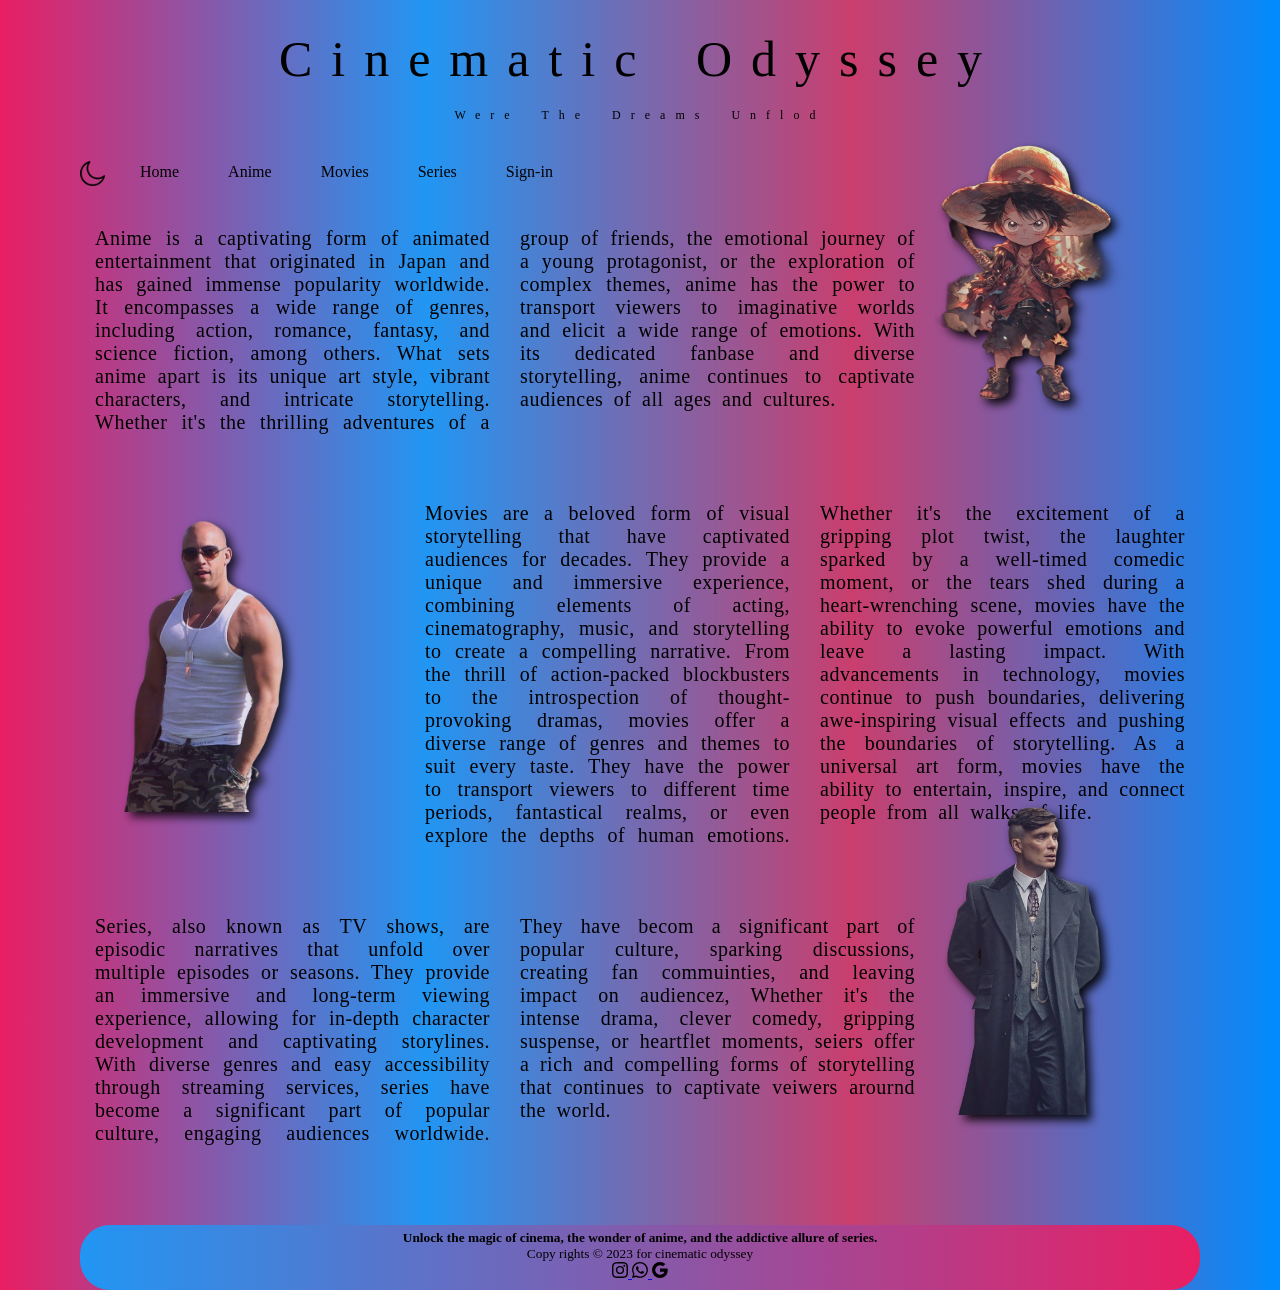
<file: index.html>
<!DOCTYPE html>
<html lang="en">
<head>
    <meta charset="UTF-8">
    <meta http-equiv="X-UA-Compatible" content="IE=edge">
    <meta name="viewport" content="width=device-width, initial-scale=1.0">
    <meta name="Keywords" content="Anime,movies,films, series,hero">
    <link rel="stylesheet" href="style.css" />
    <link rel="website icon" href="icon/icon.jpg" />
    <title>cinematic odyssey </title>
    <header class="forhead">
        cinematic odyssey 
        <small class="textunderhead">
            Were the dreams Unflod
        </small>
    </header>
    <nav>
        <ul>
            <img src="icon/moon.png" onclick="Theme()" id="icon">
            <li><a href="index.html">Home</a></li>
            <li><a href="anime.html">Anime</a></li>
            <li><a href="movies.html">Movies</a></li>
            <li><a href="seires.html">Series</a></li>
            <li><a href="sign-in.html">Sign-in</a></li>
        </ul>
    </nav>
</head>
<body>
    <div id="header-placeholder"></div>
    <div class="grid-container">
        <div class="box1">
            Anime is a captivating form of animated entertainment that originated in Japan and has gained immense
            popularity worldwide. It encompasses a wide range of genres, including action, romance, fantasy,
            and science fiction, among others. What sets anime apart is its unique art style, vibrant characters,
            and intricate storytelling. Whether it's the thrilling adventures of a group of friends, the emotional
            journey of a young protagonist, or the exploration of complex themes, anime has the power to transport
            viewers to imaginative worlds and elicit a wide range of emotions. With its dedicated fanbase and
            diverse storytelling, anime continues to captivate audiences of all ages and cultures.
        </div>
        <div class="box2">
            <a href="https://www.animesilver.net/" target="_blank" rel="noopener noreferrer"><img src="img/lofi4.png" class="sideimg-right" alt="gojo satoro" /></a>
        </div>
    </div>
    <div class="grid-container2">
        <div class="box1">
            Movies are a beloved form of visual storytelling that have captivated audiences for decades.
            They provide a unique and immersive experience, combining elements of acting, cinematography, music,
            and storytelling to create a compelling narrative. From the thrill of action-packed blockbusters to
            the introspection of thought-provoking dramas, movies offer a diverse range of genres and themes to
            suit every taste. They have the power to transport viewers to different time periods, fantastical
            realms, or even explore the depths of human emotions. Whether it's the excitement of a gripping plot
            twist, the laughter sparked by a well-timed comedic moment, or the tears shed during a heart-wrenching
            scene, movies have the ability to evoke powerful emotions and leave a lasting impact. With advancements
            in technology, movies continue to push boundaries, delivering awe-inspiring visual effects and pushing
            the boundaries of storytelling. As a universal art form, movies have the ability to entertain, inspire,
            and connect people from all walks of life.
        </div>
        <div class="box2">
            <a href="https://www.netflix.com/ye/" target="_blank" rel="noopener noreferrer"><img src="img/ven.png" class="sideimg-left" alt="ven desel" /></a>
        </div>
    </div>
    <div class="grid-container3">
        <div class="box1">
            Series, also known as TV shows, are episodic narratives that unfold over multiple episodes or seasons.
            They provide an immersive and long-term viewing experience, allowing for in-depth character development
            and captivating storylines. With diverse genres and easy accessibility through streaming services,
            series have become a significant part of popular culture, engaging audiences worldwide. They have becom
            a significant part of popular culture, sparking discussions, creating fan commuinties, and leaving impact
            on audiencez, Whether it's the intense drama, clever comedy, gripping suspense, or heartflet moments,
            seiers offer a rich  and compelling forms of storytelling that continues to captivate veiwers arournd the world.
        </div>
        <div class="box2">
            <a href="https://shahid.mbc.net/ar" target="_blank" rel="noopener noreferrer"><img src="img/tomas.png" class="sideimg-right" alt="gojo satoro" /></a>
        </div>
    </div>
    <footer>
        <small>
            <b>
                Unlock the magic of cinema, the wonder of anime, and the addictive allure of series.
            </b>
        </small>
        <small>
            Copy rights &copy; 2023 for cinematic odyssey<br>
        </small>
            <a href="https://instagram.com/mo3st__x7?igshid=OGQ5ZDc2ODk2ZA==" >
                <svg xmlns="http://www.w3.org/2000/svg" width="16" height="16" fill="currentColor" class="bi bi-instagram" viewBox="0 0 16 16">
                    <path d="M8 0C5.829 0 5.556.01 4.703.048 3.85.088 3.269.222 2.76.42a3.917 3.917 0 0 0-1.417.923A3.927 3.927 0 0 0 .42 2.76C.222 3.268.087 3.85.048 4.7.01 5.555 0 5.827 0 8.001c0 2.172.01 2.444.048 3.297.04.852.174 1.433.372 1.942.205.526.478.972.923 1.417.444.445.89.719 1.416.923.51.198 1.09.333 1.942.372C5.555 15.99 5.827 16 8 16s2.444-.01 3.298-.048c.851-.04 1.434-.174 1.943-.372a3.916 3.916 0 0 0 1.416-.923c.445-.445.718-.891.923-1.417.197-.509.332-1.09.372-1.942C15.99 10.445 16 10.173 16 8s-.01-2.445-.048-3.299c-.04-.851-.175-1.433-.372-1.941a3.926 3.926 0 0 0-.923-1.417A3.911 3.911 0 0 0 13.24.42c-.51-.198-1.092-.333-1.943-.372C10.443.01 10.172 0 7.998 0h.003zm-.717 1.442h.718c2.136 0 2.389.007 3.232.046.78.035 1.204.166 1.486.275.373.145.64.319.92.599.28.28.453.546.598.92.11.281.24.705.275 1.485.039.843.047 1.096.047 3.231s-.008 2.389-.047 3.232c-.035.78-.166 1.203-.275 1.485a2.47 2.47 0 0 1-.599.919c-.28.28-.546.453-.92.598-.28.11-.704.24-1.485.276-.843.038-1.096.047-3.232.047s-2.39-.009-3.233-.047c-.78-.036-1.203-.166-1.485-.276a2.478 2.478 0 0 1-.92-.598 2.48 2.48 0 0 1-.6-.92c-.109-.281-.24-.705-.275-1.485-.038-.843-.046-1.096-.046-3.233 0-2.136.008-2.388.046-3.231.036-.78.166-1.204.276-1.486.145-.373.319-.64.599-.92.28-.28.546-.453.92-.598.282-.11.705-.24 1.485-.276.738-.034 1.024-.044 2.515-.045v.002zm4.988 1.328a.96.96 0 1 0 0 1.92.96.96 0 0 0 0-1.92zm-4.27 1.122a4.109 4.109 0 1 0 0 8.217 4.109 4.109 0 0 0 0-8.217zm0 1.441a2.667 2.667 0 1 1 0 5.334 2.667 2.667 0 0 1 0-5.334"/>
                </svg>
            </a>
            <a href="https://wa.me/qr/EU6WFRZOKTH7B1" >
                <svg xmlns="http://www.w3.org/2000/svg" width="16" height="16" fill="currentColor" class="bi bi-whatsapp" viewBox="0 0 16 16">
                    <path d="M13.601 2.326A7.854 7.854 0 0 0 7.994 0C3.627 0 .068 3.558.064 7.926c0 1.399.366 2.76 1.057 3.965L0 16l4.204-1.102a7.933 7.933 0 0 0 3.79.965h.004c4.368 0 7.926-3.558 7.93-7.93A7.898 7.898 0 0 0 13.6 2.326zM7.994 14.521a6.573 6.573 0 0 1-3.356-.92l-.24-.144-2.494.654.666-2.433-.156-.251a6.56 6.56 0 0 1-1.007-3.505c0-3.626 2.957-6.584 6.591-6.584a6.56 6.56 0 0 1 4.66 1.931 6.557 6.557 0 0 1 1.928 4.66c-.004 3.639-2.961 6.592-6.592 6.592zm3.615-4.934c-.197-.099-1.17-.578-1.353-.646-.182-.065-.315-.099-.445.099-.133.197-.513.646-.627.775-.114.133-.232.148-.43.05-.197-.1-.836-.308-1.592-.985-.59-.525-.985-1.175-1.103-1.372-.114-.198-.011-.304.088-.403.087-.088.197-.232.296-.346.1-.114.133-.198.198-.33.065-.134.034-.248-.015-.347-.05-.099-.445-1.076-.612-1.47-.16-.389-.323-.335-.445-.34-.114-.007-.247-.007-.38-.007a.729.729 0 0 0-.529.247c-.182.198-.691.677-.691 1.654 0 .977.71 1.916.81 2.049.098.133 1.394 2.132 3.383 2.992.47.205.84.326 1.129.418.475.152.904.129 1.246.08.38-.058 1.171-.48 1.338-.943.164-.464.164-.86.114-.943-.049-.084-.182-.133-.38-.232z"/>
                </svg>
            </a>
            <a href="https://mostafasa7754@gmail.com/" >
                <svg xmlns="http://www.w3.org/2000/svg" width="16" height="16" fill="currentColor" class="bi bi-google" viewBox="0 0 16 16">
                    <path d="M15.545 6.558a9.42 9.42 0 0 1 .139 1.626c0 2.434-.87 4.492-2.384 5.885h.002C11.978 15.292 10.158 16 8 16A8 8 0 1 1 8 0a7.689 7.689 0 0 1 5.352 2.082l-2.284 2.284A4.347 4.347 0 0 0 8 3.166c-2.087 0-3.86 1.408-4.492 3.304a4.792 4.792 0 0 0 0 3.063h.003c.635 1.893 2.405 3.301 4.492 3.301 1.078 0 2.004-.276 2.722-.764h-.003a3.702 3.702 0 0 0 1.599-2.431H8v-3.08h7.545z"/>
                </svg>
            </a>
    </footer>
    
</body>
<script src="script.js"></script>
</html>
</file>
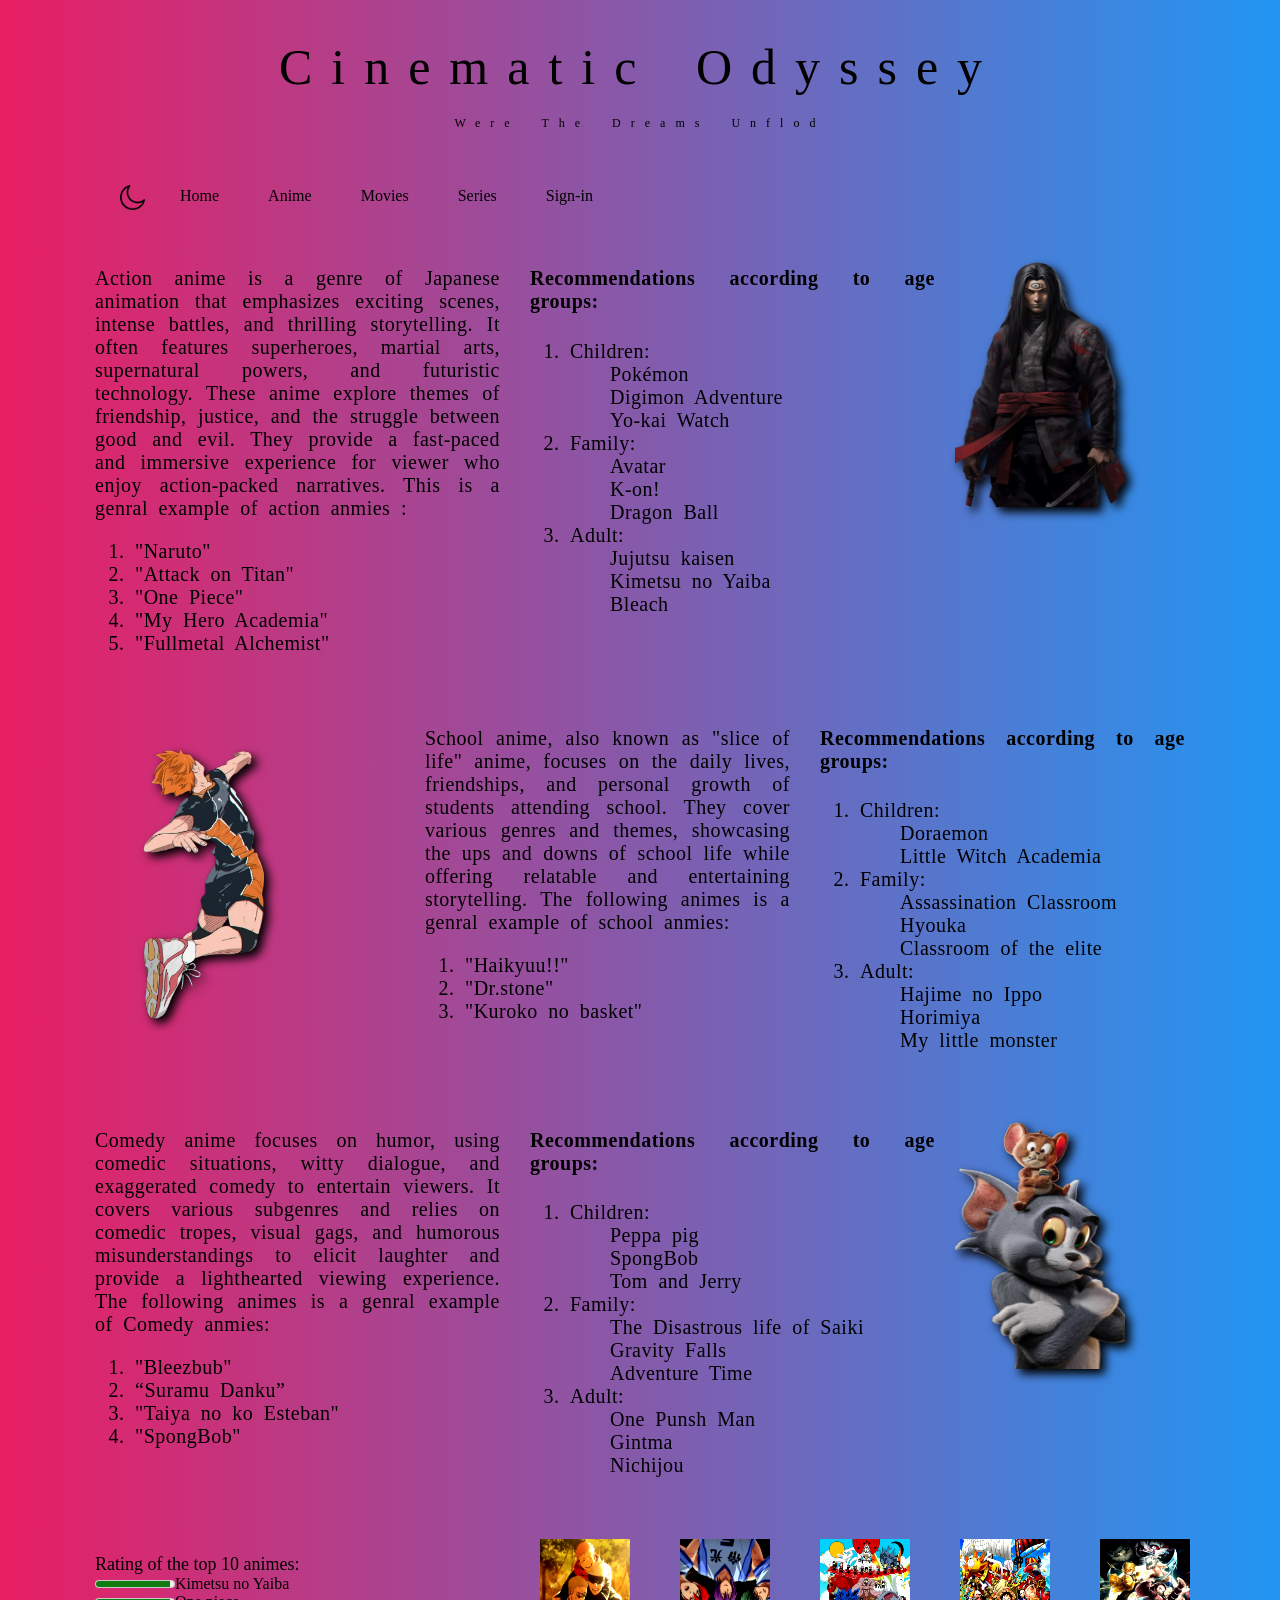
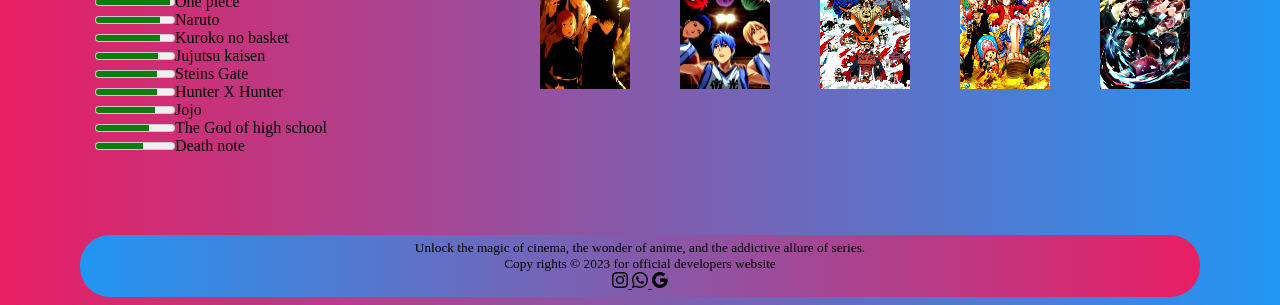
<file: anime.html>
<!DOCTYPE html>
<html lang="en">
<head>
    <meta charset="UTF-8">
    <meta http-equiv="X-UA-Compatible" content="IE=edge">
    <meta name="viewport" content="width=device-width, initial-scale=1.0">
    <meta name="Keywords" content="Anime,movies,films, series,hero">
    <link rel="stylesheet" href="styleanime.css" />
    <link rel="website icon" href="icon/icon.jpg" />
    <script src="script.js"></script>
    <title>cinematic odyssey </title>
    <header class="forhead">
        cinematic odyssey 
        <small class="textunderhead">
            Were the dreams Unflod
        </small>
    </header>
    <nav>
        <ul>
            <img src="icon/moon.png" onclick="Theme()" id="icon">
            <li><a href="index.html">Home</a></li>
            <li><a href="anime.html">Anime</a></li>
            <li><a href="movies.html">Movies</a></li>
            <li><a href="seires.html">Series</a></li>
            <li><a href="sign-in.html">Sign-in</a></li>
        </ul>
    </nav>
</head>
<body>
        <div class="grid-container">
            <div class="box1">
                Action anime is a genre of Japanese animation that emphasizes exciting scenes, intense battles, and thrilling storytelling.
                It often features superheroes, martial arts, supernatural powers, and futuristic technology. These anime explore themes of
                friendship, justice, and the struggle between good and evil. They provide a fast-paced and immersive experience for viewer
                who enjoy action-packed narratives. This is a genral example of action anmies :
                <ol>
                    <li>"Naruto"</li>
                    <li>"Attack on Titan"</li>
                    <li>"One Piece"</li>
                    <li>"My Hero Academia"</li>
                    <li>"Fullmetal Alchemist"</li>
                </ol>
                <h4>Recommendations according to age groups:</h4>
                <ol>
                    <li>Children:</li>
                    <dd>Pokémon</dd>
                    <dd>Digimon Adventure</dd>
                    <dd>Yo-kai Watch</dd>
                    <li>Family:</li>
                    <dd>Avatar</dd>
                    <dd>K-on!</dd>
                    <dd>Dragon Ball</dd>
                    <li>Adult:</li>
                    <dd>Jujutsu kaisen</dd>
                    <dd>Kimetsu no Yaiba</dd>
                    <dd>Bleach</dd>
                </ol>
            </div>
            <div class="box2">
               <img src="img/hashirama.png" class="sideimg-right" />
            </div>
        </div>
        <div class="grid-container2" >
            <div  class="box1">
                School anime, also known as "slice of life" anime, focuses on the daily lives, friendships, and personal growth of students
                attending school. They cover various genres and themes, showcasing the ups and downs of school life while offering relatable 
                and entertaining storytelling.
                The following animes is a genral example of school anmies:
                <ol>
                    <li>"Haikyuu!!"</li>
                    <li>"Dr.stone"</li>
                    <li>"Kuroko no basket"</li>
                </ol>
               <h4>Recommendations according to age groups:</h4>
                <ol>
                    <li>Children:</li>
                    <dd>Doraemon</dd>
                    <dd>Little Witch Academia</dd>
                    <dd></dd>
                    <li>Family:</li>
                    <dd>Assassination Classroom</dd>
                    <dd>Hyouka</dd>
                    <dd>Classroom of the elite</dd>
                    <li>Adult:</li>
                    <dd>Hajime no Ippo</dd>
                    <dd>Horimiya</dd>
                    <dd>My little monster</dd>
                </ol>
            </div>
            <div class="box2">
                <img src="img/henata.png" class="sideimg-left" />
            </div>           
        </div>
        <div class="grid-container3">
            <div class="box1">
                Comedy anime focuses on humor, using comedic situations, witty dialogue, and exaggerated comedy to entertain viewers.
                It covers various subgenres and relies on comedic tropes, visual gags, and humorous misunderstandings to elicit laughter
                and provide a lighthearted viewing experience. The following animes is a genral example of Comedy anmies:
               <ol>
                   <li>"Bleezbub"</li>
                   <li>“Suramu Danku”</li>
                   <li>"Taiya no ko Esteban"</li>
                   <li>"SpongBob"</li>
               </ol>
                <h4>Recommendations according to age groups:</h4>
                <ol>
                    <li>Children:</li>
                    <dd>Peppa pig</dd>
                    <dd>SpongBob</dd>
                    <dd>Tom and Jerry</dd>
                    <li>Family:</li>
                    <dd>The Disastrous life of Saiki</dd>
                    <dd>Gravity Falls</dd>
                    <dd>Adventure Time</dd>
                    <li>Adult:</li>
                    <dd>One Punsh Man</dd>
                    <dd>Gintma</dd>
                    <dd>Nichijou</dd>
                </ol>
           </div>
           <div class="box2">
            <img src="img/tom.png" class="sideimg-right" />
           </div>
        </div>
        <div class="grid-container4">
            <div class="box1"> 
                <label for="">Rating of the top 10 animes:</label>
                <meter value="95" min="0" max="100"></meter>Kimetsu no Yaiba<br>
                <meter value="95" min="0" max="100"></meter>One piece<br>
                <meter value="82" min="0" max="100"></meter>Naruto<br>
                <meter value="82" min="0" max="100"></meter>Kuroko no basket<br>
                <meter value="80" min="0" max="100"></meter>Jujutsu kaisen<br>
                <meter value="78" min="0" max="100"></meter>Steins Gate <br>
                <meter value="78" min="0" max="100"></meter>Hunter X Hunter<br>
                <meter value="75" min="0" max="100"></meter>Jojo<br>
                <meter value="68" min="0" max="100"></meter>The God of high school<br>
                <meter value="60" min="0" max="100"></meter>Death note<br>
            </div>
            <div class="box2">
                <a href="https://www.animesilver.net/" target="_blank" rel="noopener noreferrer"><img src="img/Kimetsu no Yaiba.jpg" class="sideimg-right4" /></a>
                <a href="https://jw-webmagazine.com/best-anime/" target="_blank" rel="noopener noreferrer"><img src="img/Straw hats .jpg" class="sideimg-right4" /></a>
                <a href="https://www.animesilver.net/" target="_blank" rel="noopener noreferrer"><img src="img/narutoo.jpg" class="sideimg-right4"  /></a>
                <a href="https://jw-webmagazine.com/best-anime/" target="_blank" rel="noopener noreferrer"><img src="img/kurokono basket.jpg" class="sideimg-right4"  /></a>
                <a href="https://www.animesilver.net/" target="_blank" rel="noopener noreferrer"><img src="img/jujutsu kaisen.jpg" class="sideimg-right4"  /></a>
            </div>
        </div>
     <div>
        <footer>
            <small>
                Unlock the magic of cinema, the wonder of anime, and the addictive allure of series.
            </small>
            <small>
                Copy rights &copy; 2023 for official developers website<br>
            </small>
                <a href="https://instagram.com/mo3st__x7?igshid=OGQ5ZDc2ODk2ZA==" >
                    <svg xmlns="http://www.w3.org/2000/svg" width="16" height="16" fill="currentColor" class="bi bi-instagram" viewBox="0 0 16 16">
                        <path d="M8 0C5.829 0 5.556.01 4.703.048 3.85.088 3.269.222 2.76.42a3.917 3.917 0 0 0-1.417.923A3.927 3.927 0 0 0 .42 2.76C.222 3.268.087 3.85.048 4.7.01 5.555 0 5.827 0 8.001c0 2.172.01 2.444.048 3.297.04.852.174 1.433.372 1.942.205.526.478.972.923 1.417.444.445.89.719 1.416.923.51.198 1.09.333 1.942.372C5.555 15.99 5.827 16 8 16s2.444-.01 3.298-.048c.851-.04 1.434-.174 1.943-.372a3.916 3.916 0 0 0 1.416-.923c.445-.445.718-.891.923-1.417.197-.509.332-1.09.372-1.942C15.99 10.445 16 10.173 16 8s-.01-2.445-.048-3.299c-.04-.851-.175-1.433-.372-1.941a3.926 3.926 0 0 0-.923-1.417A3.911 3.911 0 0 0 13.24.42c-.51-.198-1.092-.333-1.943-.372C10.443.01 10.172 0 7.998 0h.003zm-.717 1.442h.718c2.136 0 2.389.007 3.232.046.78.035 1.204.166 1.486.275.373.145.64.319.92.599.28.28.453.546.598.92.11.281.24.705.275 1.485.039.843.047 1.096.047 3.231s-.008 2.389-.047 3.232c-.035.78-.166 1.203-.275 1.485a2.47 2.47 0 0 1-.599.919c-.28.28-.546.453-.92.598-.28.11-.704.24-1.485.276-.843.038-1.096.047-3.232.047s-2.39-.009-3.233-.047c-.78-.036-1.203-.166-1.485-.276a2.478 2.478 0 0 1-.92-.598 2.48 2.48 0 0 1-.6-.92c-.109-.281-.24-.705-.275-1.485-.038-.843-.046-1.096-.046-3.233 0-2.136.008-2.388.046-3.231.036-.78.166-1.204.276-1.486.145-.373.319-.64.599-.92.28-.28.546-.453.92-.598.282-.11.705-.24 1.485-.276.738-.034 1.024-.044 2.515-.045v.002zm4.988 1.328a.96.96 0 1 0 0 1.92.96.96 0 0 0 0-1.92zm-4.27 1.122a4.109 4.109 0 1 0 0 8.217 4.109 4.109 0 0 0 0-8.217zm0 1.441a2.667 2.667 0 1 1 0 5.334 2.667 2.667 0 0 1 0-5.334"/>
                    </svg>
                </a>
                <a href="https://wa.me/qr/EU6WFRZOKTH7B1" >
                    <svg xmlns="http://www.w3.org/2000/svg" width="16" height="16" fill="currentColor" class="bi bi-whatsapp" viewBox="0 0 16 16">
                        <path d="M13.601 2.326A7.854 7.854 0 0 0 7.994 0C3.627 0 .068 3.558.064 7.926c0 1.399.366 2.76 1.057 3.965L0 16l4.204-1.102a7.933 7.933 0 0 0 3.79.965h.004c4.368 0 7.926-3.558 7.93-7.93A7.898 7.898 0 0 0 13.6 2.326zM7.994 14.521a6.573 6.573 0 0 1-3.356-.92l-.24-.144-2.494.654.666-2.433-.156-.251a6.56 6.56 0 0 1-1.007-3.505c0-3.626 2.957-6.584 6.591-6.584a6.56 6.56 0 0 1 4.66 1.931 6.557 6.557 0 0 1 1.928 4.66c-.004 3.639-2.961 6.592-6.592 6.592zm3.615-4.934c-.197-.099-1.17-.578-1.353-.646-.182-.065-.315-.099-.445.099-.133.197-.513.646-.627.775-.114.133-.232.148-.43.05-.197-.1-.836-.308-1.592-.985-.59-.525-.985-1.175-1.103-1.372-.114-.198-.011-.304.088-.403.087-.088.197-.232.296-.346.1-.114.133-.198.198-.33.065-.134.034-.248-.015-.347-.05-.099-.445-1.076-.612-1.47-.16-.389-.323-.335-.445-.34-.114-.007-.247-.007-.38-.007a.729.729 0 0 0-.529.247c-.182.198-.691.677-.691 1.654 0 .977.71 1.916.81 2.049.098.133 1.394 2.132 3.383 2.992.47.205.84.326 1.129.418.475.152.904.129 1.246.08.38-.058 1.171-.48 1.338-.943.164-.464.164-.86.114-.943-.049-.084-.182-.133-.38-.232z"/>
                    </svg>
                </a>
                <a href="https://mostafasa7754@gmail.com/" >
                    <svg xmlns="http://www.w3.org/2000/svg" width="16" height="16" fill="currentColor" class="bi bi-google" viewBox="0 0 16 16">
                        <path d="M15.545 6.558a9.42 9.42 0 0 1 .139 1.626c0 2.434-.87 4.492-2.384 5.885h.002C11.978 15.292 10.158 16 8 16A8 8 0 1 1 8 0a7.689 7.689 0 0 1 5.352 2.082l-2.284 2.284A4.347 4.347 0 0 0 8 3.166c-2.087 0-3.86 1.408-4.492 3.304a4.792 4.792 0 0 0 0 3.063h.003c.635 1.893 2.405 3.301 4.492 3.301 1.078 0 2.004-.276 2.722-.764h-.003a3.702 3.702 0 0 0 1.599-2.431H8v-3.08h7.545z"/>
                    </svg>
                </a>
        </footer>
    </div>
</body>
</html>
</file>
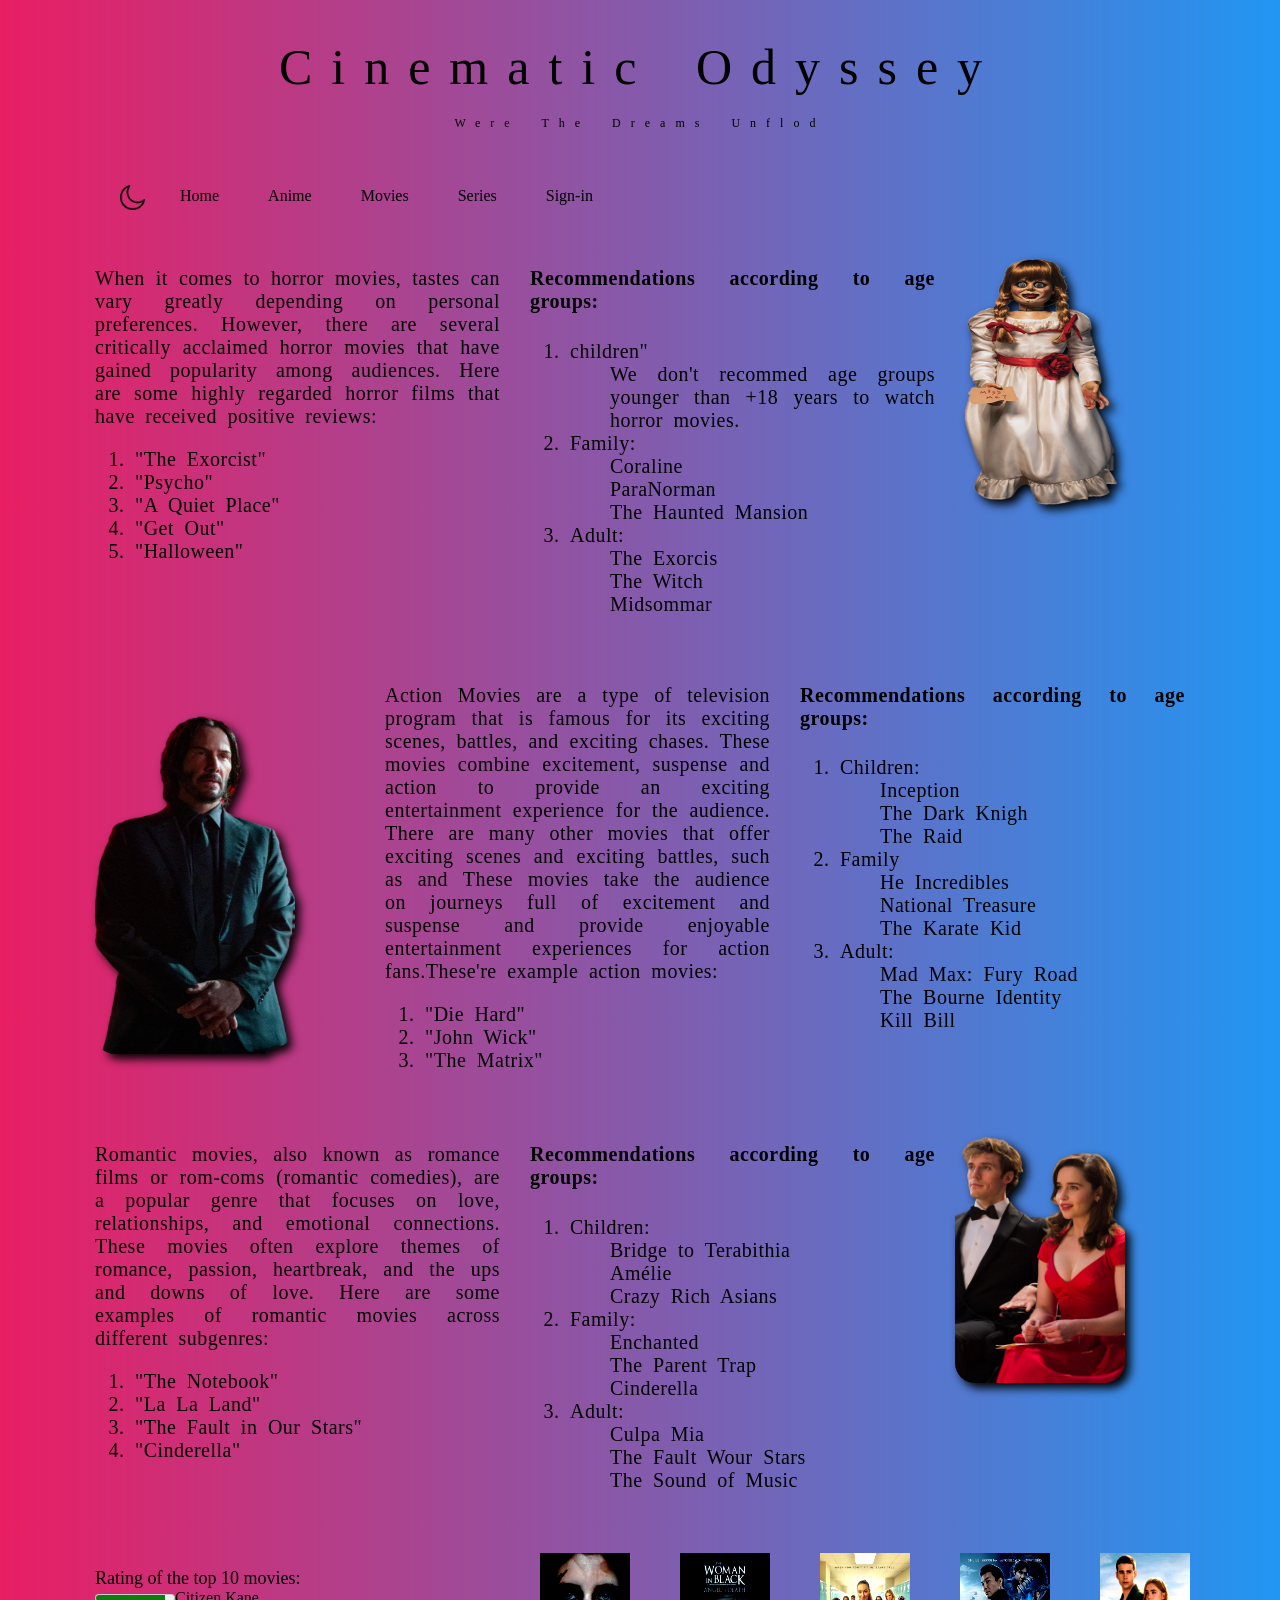
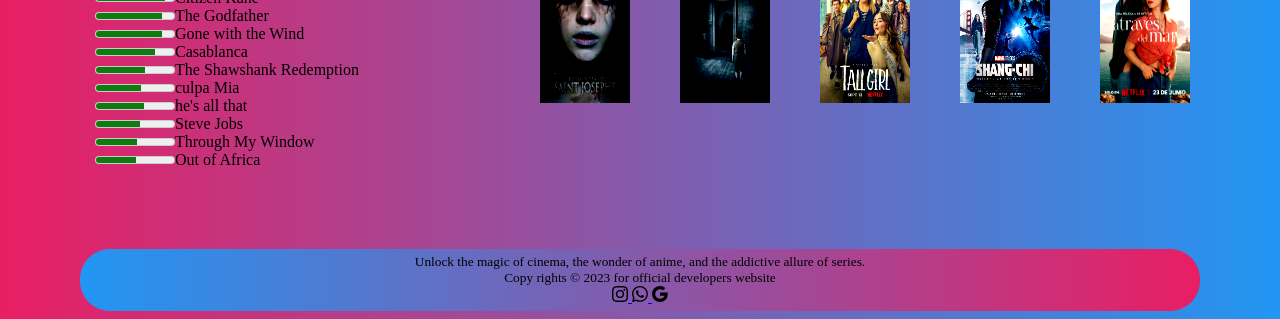
<file: movies.html>
<!DOCTYPE html>
<html lang="en">
<head>
    <meta charset="UTF-8">
    <meta http-equiv="X-UA-Compatible" content="IE=edge">
    <meta name="viewport" content="width=device-width, initial-scale=1.0">
    <meta name="Keywords" content="Anime,movies,films, series,hero">
    <link rel="stylesheet" href="styleMovies.css" />
    <link rel="website icon" href="icon/icon.jpg" />
    <script src="script.js"></script>
    <title>cinematic odyssey </title>
    <header class="forhead">
        cinematic odyssey 
        <small class="textunderhead">
            Were the dreams Unflod
        </small>
    </header>
    <nav>
        <ul>
            <img src="icon/moon.png" onclick="Theme()" id="icon">
            <li><a href="index.html">Home</a></li>
            <li><a href="anime.html">Anime</a></li>
            <li><a href="movies.html">Movies</a></li>
            <li><a href="seires.html">Series</a></li>
            <li><a href="sign-in.html">Sign-in</a></li>
        </ul>
    </nav>
</head>
<body>
        <div class="grid-container">
            <div class="box1">
                When it comes to horror movies, tastes can vary greatly depending on personal preferences. However,
                there are several critically acclaimed horror movies that have gained popularity among audiences.
                Here are some highly regarded horror films that have received positive reviews:
                <ol>
                    <li>"The Exorcist"</li>
                    <li>"Psycho"</li>
                    <li>"A Quiet Place"</li>
                    <li>"Get Out"</li>
                    <li>"Halloween"</li>
                </ol>
                <h4>Recommendations according to age groups:</h4>
                <ol>
                    <li>children"</li>
                    <dd> We don't recommed age groups younger than +18 years to watch horror movies.</dd>
                    <li>Family:</li>
                    <dd>Coraline</dd>
                    <dd>ParaNorman</dd>
                    <dd>The Haunted Mansion</dd>
                    <li>Adult:</li>
                    <dd>The Exorcis</dd>
                    <dd>The Witch</dd>
                    <dd>Midsommar</dd>
                </ol>
            </div>
            <div class="box2">
               <img rel="horror movies" src="img/annablle.png" class="sideimg-right" />
            </div>
        </div>
        <div class="grid-container2" >
            <div  class="box1">
                Action Movies  are a type of television program that is famous for its exciting scenes, battles,
                and exciting chases.  These movies combine excitement, suspense and action to provide an exciting entertainment experience for
                the audience. There are many other movies that offer exciting scenes and exciting battles, such as  and
                These movies take the audience on journeys full of excitement and suspense and provide enjoyable entertainment experiences
                for action fans.These're example action movies:
                    <ol>
                        <li>"Die Hard"</li>
                        <li>"John Wick"</li>
                        <li>"The Matrix"</li>
                    </ol>
               <h4>Recommendations according to age groups:</h4>
                <ol>
                  <li>Children:</li>
                    <dd>Inception</dd>
                    <dd>The Dark Knigh</dd>
                    <dd>The Raid</dd>
                    <li>Family</li>
                    <dd>He Incredibles</dd>
                    <dd>National Treasure</dd>
                    <dd>The Karate Kid</dd>
                    <li>Adult:</li>
                    <dd>Mad Max: Fury Road</dd>
                    <dd>The Bourne Identity</dd>
                    <dd>Kill Bill</dd>

                </ol>
            </div>
            <div class="box2">
                <img src="img/johnwick.png" class="sideimg-left" />
            </div>           
        </div>
        <div class="grid-container3">
            <div class="box1">
                Romantic movies, also known as romance films or rom-coms (romantic comedies), are a popular genre that focuses on love,
                relationships, and emotional connections. These movies often explore themes of romance, passion, heartbreak,
                and the ups and downs of love. Here are some examples of romantic movies across different subgenres:
                <ol>
                   <li>"The Notebook"</li>
                   <li>"La La Land"</li>
                   <li>"The Fault in Our Stars"</li>
                   <li>"Cinderella"</li>
               </ol>
                <h4>Recommendations according to age groups:</h4>
                <ol>
                  <li>Children:</li>
                    <dd>Bridge to Terabithia</dd>
                    <dd>Amélie</dd>
                    <dd>Crazy Rich Asians</dd>
                    <li>Family:</li>
                    <dd>Enchanted</dd>
                    <dd>The Parent Trap</dd>
                    <dd>Cinderella</dd>
                    <li>Adult:</li>
                    <dd>Culpa Mia</dd>
                    <dd>The Fault Wour Stars</dd>
                    <dd>The Sound of Music</dd>
                </ol>
           </div>
           <div class="box2">
            <img src="img/meyou.png" class="sideimg-right" />
           </div>
        </div>
        <div class="grid-container4">
            <div class="box1"> 
                <label for="">Rating of the top 10 movies:</label>
                <meter value="89" min="0" max="100"></meter>Citizen Kane<br>
                <meter value="85" min="0" max="100"></meter>The Godfather<br>
                <meter value="85" min="0" max="100"></meter>Gone with the Wind<br>
                <meter value="75" min="0" max="100"></meter>Casablanca<br>
                <meter value="63" min="0" max="100"></meter>The Shawshank Redemption<br>
                <meter value="58" min="0" max="100"></meter>culpa Mia <br>
                <meter value="62" min="0" max="100"></meter>he's all that<br>
                <meter value="56" min="0" max="100"></meter>Steve Jobs<br>
                <meter value="53" min="0" max="100"></meter>Through My Window<br>
                <meter value="51" min="0" max="100"></meter>Out of Africa<br>
            </div>
            <div class="box2">
                <a href="#" target="_blank" rel="romantic movie"><img src="img/1701536627541.jpg" class="sideimg-right4" /></a>
                <a href="#" target="_blank" rel="action movie"><img src="img/1701962272848.jpg" class="sideimg-right4" /></a>
                <a href="#" target="_blank" rel="family movie"><img src="img/1701962272835.jpg" class="sideimg-right4"  /></a>
                <a href="#" target="_blank" rel="herror movie"><img src="img/1701962272814.jpg" class="sideimg-right4"  /></a>
                <a href="#" target="_blank" rel="herror movie"><img src="img/1701536516269.jpg" class="sideimg-right4"  /></a>
            </div>
        </div>
     <div>     
        <footer>
            <small>
                Unlock the magic of cinema, the wonder of anime, and the addictive allure of series.
            </small>
            <small>
                Copy rights &copy; 2023 for official developers website<br>
            </small>
                <a href="https://instagram.com/mo3st__x7?igshid=OGQ5ZDc2ODk2ZA==" >
                    <svg xmlns="http://www.w3.org/2000/svg" width="16" height="16" fill="currentColor" class="bi bi-instagram" viewBox="0 0 16 16">
                        <path d="M8 0C5.829 0 5.556.01 4.703.048 3.85.088 3.269.222 2.76.42a3.917 3.917 0 0 0-1.417.923A3.927 3.927 0 0 0 .42 2.76C.222 3.268.087 3.85.048 4.7.01 5.555 0 5.827 0 8.001c0 2.172.01 2.444.048 3.297.04.852.174 1.433.372 1.942.205.526.478.972.923 1.417.444.445.89.719 1.416.923.51.198 1.09.333 1.942.372C5.555 15.99 5.827 16 8 16s2.444-.01 3.298-.048c.851-.04 1.434-.174 1.943-.372a3.916 3.916 0 0 0 1.416-.923c.445-.445.718-.891.923-1.417.197-.509.332-1.09.372-1.942C15.99 10.445 16 10.173 16 8s-.01-2.445-.048-3.299c-.04-.851-.175-1.433-.372-1.941a3.926 3.926 0 0 0-.923-1.417A3.911 3.911 0 0 0 13.24.42c-.51-.198-1.092-.333-1.943-.372C10.443.01 10.172 0 7.998 0h.003zm-.717 1.442h.718c2.136 0 2.389.007 3.232.046.78.035 1.204.166 1.486.275.373.145.64.319.92.599.28.28.453.546.598.92.11.281.24.705.275 1.485.039.843.047 1.096.047 3.231s-.008 2.389-.047 3.232c-.035.78-.166 1.203-.275 1.485a2.47 2.47 0 0 1-.599.919c-.28.28-.546.453-.92.598-.28.11-.704.24-1.485.276-.843.038-1.096.047-3.232.047s-2.39-.009-3.233-.047c-.78-.036-1.203-.166-1.485-.276a2.478 2.478 0 0 1-.92-.598 2.48 2.48 0 0 1-.6-.92c-.109-.281-.24-.705-.275-1.485-.038-.843-.046-1.096-.046-3.233 0-2.136.008-2.388.046-3.231.036-.78.166-1.204.276-1.486.145-.373.319-.64.599-.92.28-.28.546-.453.92-.598.282-.11.705-.24 1.485-.276.738-.034 1.024-.044 2.515-.045v.002zm4.988 1.328a.96.96 0 1 0 0 1.92.96.96 0 0 0 0-1.92zm-4.27 1.122a4.109 4.109 0 1 0 0 8.217 4.109 4.109 0 0 0 0-8.217zm0 1.441a2.667 2.667 0 1 1 0 5.334 2.667 2.667 0 0 1 0-5.334"/>
                    </svg>
                </a>
                <a href="https://wa.me/qr/EU6WFRZOKTH7B1" >
                    <svg xmlns="http://www.w3.org/2000/svg" width="16" height="16" fill="currentColor" class="bi bi-whatsapp" viewBox="0 0 16 16">
                        <path d="M13.601 2.326A7.854 7.854 0 0 0 7.994 0C3.627 0 .068 3.558.064 7.926c0 1.399.366 2.76 1.057 3.965L0 16l4.204-1.102a7.933 7.933 0 0 0 3.79.965h.004c4.368 0 7.926-3.558 7.93-7.93A7.898 7.898 0 0 0 13.6 2.326zM7.994 14.521a6.573 6.573 0 0 1-3.356-.92l-.24-.144-2.494.654.666-2.433-.156-.251a6.56 6.56 0 0 1-1.007-3.505c0-3.626 2.957-6.584 6.591-6.584a6.56 6.56 0 0 1 4.66 1.931 6.557 6.557 0 0 1 1.928 4.66c-.004 3.639-2.961 6.592-6.592 6.592zm3.615-4.934c-.197-.099-1.17-.578-1.353-.646-.182-.065-.315-.099-.445.099-.133.197-.513.646-.627.775-.114.133-.232.148-.43.05-.197-.1-.836-.308-1.592-.985-.59-.525-.985-1.175-1.103-1.372-.114-.198-.011-.304.088-.403.087-.088.197-.232.296-.346.1-.114.133-.198.198-.33.065-.134.034-.248-.015-.347-.05-.099-.445-1.076-.612-1.47-.16-.389-.323-.335-.445-.34-.114-.007-.247-.007-.38-.007a.729.729 0 0 0-.529.247c-.182.198-.691.677-.691 1.654 0 .977.71 1.916.81 2.049.098.133 1.394 2.132 3.383 2.992.47.205.84.326 1.129.418.475.152.904.129 1.246.08.38-.058 1.171-.48 1.338-.943.164-.464.164-.86.114-.943-.049-.084-.182-.133-.38-.232z"/>
                    </svg>
                </a>
                <a href="https://mostafasa7754@gmail.com/" >
                    <svg xmlns="http://www.w3.org/2000/svg" width="16" height="16" fill="currentColor" class="bi bi-google" viewBox="0 0 16 16">
                        <path d="M15.545 6.558a9.42 9.42 0 0 1 .139 1.626c0 2.434-.87 4.492-2.384 5.885h.002C11.978 15.292 10.158 16 8 16A8 8 0 1 1 8 0a7.689 7.689 0 0 1 5.352 2.082l-2.284 2.284A4.347 4.347 0 0 0 8 3.166c-2.087 0-3.86 1.408-4.492 3.304a4.792 4.792 0 0 0 0 3.063h.003c.635 1.893 2.405 3.301 4.492 3.301 1.078 0 2.004-.276 2.722-.764h-.003a3.702 3.702 0 0 0 1.599-2.431H8v-3.08h7.545z"/>
                    </svg>
                </a>
        </footer>
    </div>
</body>
</html>
</file>
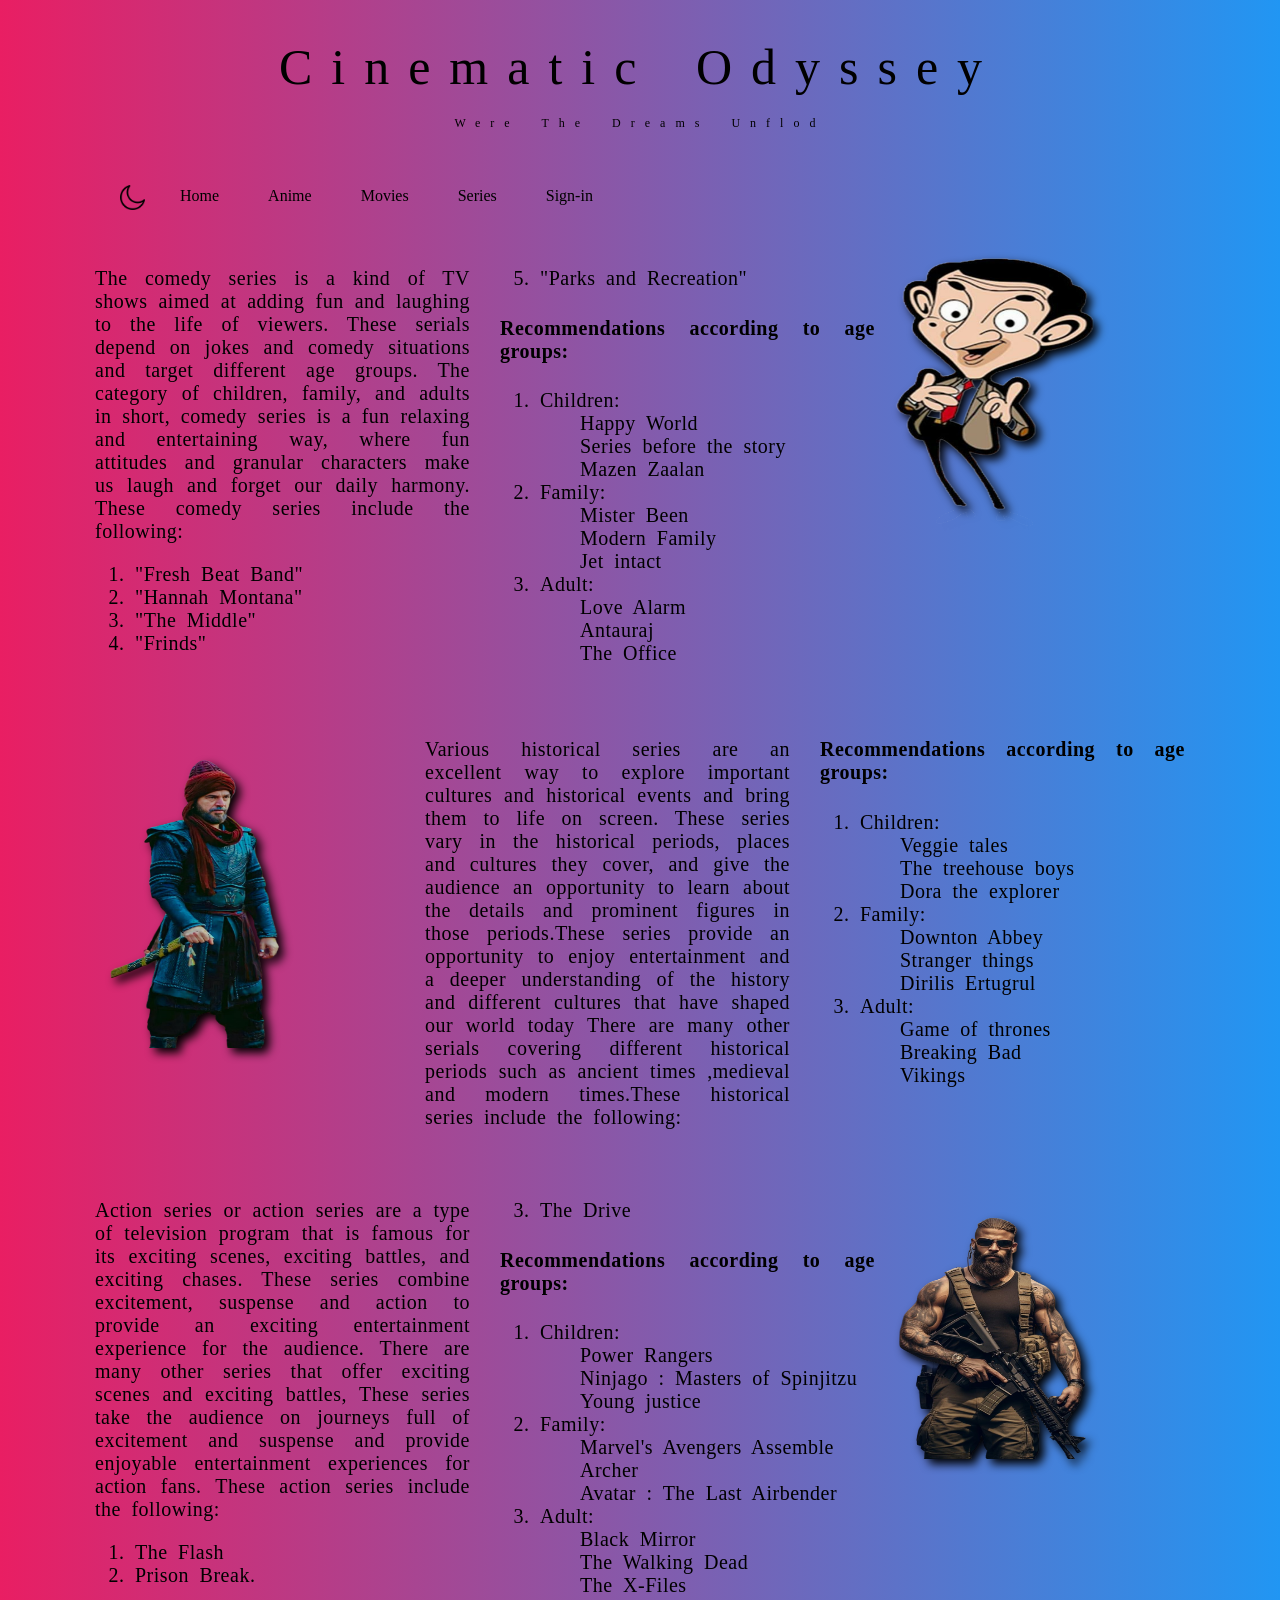
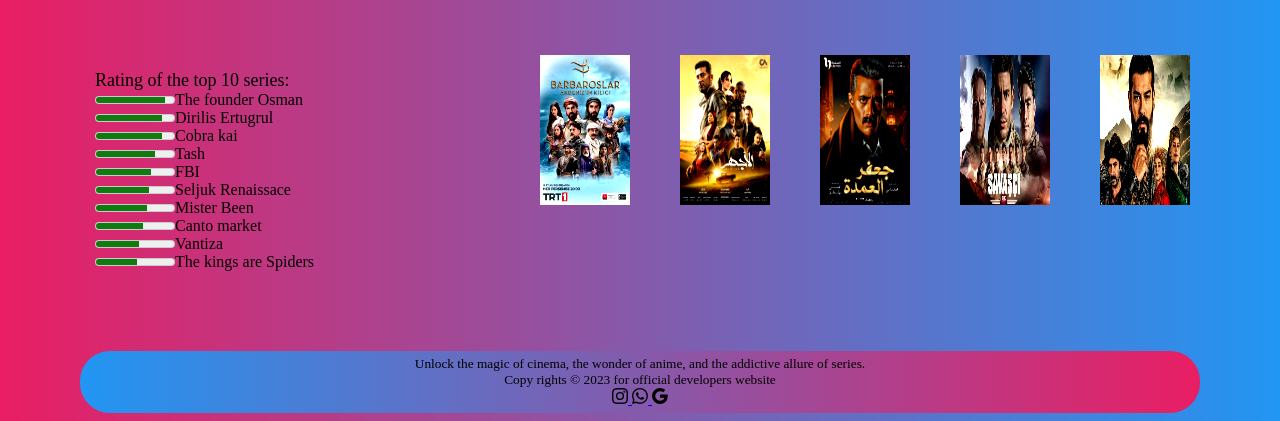
<file: seires.html>
<!DOCTYPE html>
<html lang="en">
<head>
    <meta charset="UTF-8">
    <meta http-equiv="X-UA-Compatible" content="IE=edge">
    <meta name="viewport" content="width=device-width, initial-scale=1.0">
    <meta name="Keywords" content="Anime,movies,films, series,hero">
    <link rel="stylesheet" href="styleseires.css" />
    <link rel="website icon" href="icon/icon.jpg" />
    <script src="script.js"></script>
    <title>cinematic odyssey </title>
    <header class="forhead">
        cinematic odyssey 
        <small class="textunderhead">
            Were the dreams Unflod
        </small>
    </header>
    <nav>
        <ul>
            <img src="icon/moon.png" onclick="Theme()" id="icon">
            <li><a href="index.html">Home</a></li>
            <li><a href="anime.html">Anime</a></li>
            <li><a href="movies.html">Movies</a></li>
            <li><a href="seires.html">Series</a></li>
            <li><a href="sign-in.html">Sign-in</a></li>
        </ul>
    </nav>
</head>
<body>
        <div class="grid-container">
            <div class="box1">
                The comedy series is a kind of TV shows aimed at adding fun and laughing to the life of viewers.
                These serials depend on jokes and comedy situations and target different age groups. 
                The category of children, family, and adults in short, comedy series is a fun relaxing and entertaining way,
                where fun attitudes and granular characters make us laugh and forget our daily harmony.
                These comedy series include the following:
                <ol>
                    <li>"Fresh Beat Band"</li>
                    <li>"Hannah Montana"</li>
                    <li>"The Middle"</li>
                    <li>"Frinds"</li>
                    <li>"Parks and Recreation"</li>
                </ol>
                <h4>Recommendations according to age groups:</h4>
                <ol>
                  <li>Children:</li>
                    <dd>Happy World</dd>
                    <dd>Series before the story</dd>
                    <dd>Mazen Zaalan</dd>
                    <li>Family:</li>
                    <dd>Mister Been</dd>
                    <dd>Modern Family</dd>
                    <dd>Jet intact</dd>
                    <li>Adult:</li>
                    <dd>Love Alarm</dd>
                    <dd>Antauraj</dd>
                    <dd>The Office</dd>
                </ol>
            </div>
            <div class="box2">
               <img src="img/mr.been2.png" class="sideimg-right" />
            </div>
        </div>  
        <div class="grid-container2" >
            <div  class="box1">
                Various historical series are an excellent way to explore important cultures and historical
                events and bring them to life on screen.  These series vary in the historical periods, places
                and cultures they cover, and give the audience an opportunity to learn about the details and
                prominent figures in those periods.These series provide an opportunity to enjoy entertainment
                and a deeper understanding of the history and  different cultures that have shaped our world
                today There are many other serials covering different historical periods such as 
                ancient times ,medieval and modern times.These historical series include the following:
               
               <h4>Recommendations according to age groups:</h4>
                <ol>
                  <li>Children:</li>
                    <dd>Veggie tales</dd>
                    <dd>The treehouse boys</dd>
                    <dd>Dora the explorer</dd>
                    <li>Family:</li>
                    <dd>Downton Abbey</dd>
                    <dd>Stranger things</dd>
                    <dd>Dirilis Ertugrul</dd>
                    <li>Adult:</li>
                    <dd>Game of thrones</dd>
                    <dd>Breaking Bad</dd>
                    <dd>Vikings</dd>
                </ol>
            </div>
            <div class="box2">
                <img src="img/Dirilis Ertugrul.png" class="sideimg-left" />
            </div>           
        </div>
        <div class="grid-container3">
            <div class="box1">
                Action series or action series are a type of television program that is famous for its 
                exciting scenes, exciting battles, and exciting chases.  These series combine excitement,
                suspense and action to provide an exciting entertainment experience for the audience.
                There are many other series that offer exciting scenes and exciting battles,
                These series take the audience on journeys full of excitement and 
                suspense and provide enjoyable entertainment experiences for action fans.
                These action series include the following:
                <ol>
                    <li>The Flash</li>
                    <li>Prison Break.</li>
                    <li>The Drive</li>
                </ol>
                <h4>Recommendations according to age groups:</h4>
                <ol>
                    <li>Children:</li>
                    <dd>Power Rangers</dd>
                    <dd>Ninjago : Masters of Spinjitzu</dd>
                    <dd>Young justice</dd>
                    <li>Family:</li>
                    <dd>Marvel's Avengers Assemble</dd>
                    <dd>Archer</dd>
                    <dd>Avatar : The Last  Airbender</dd>
                    <li>Adult:</li>
                    <dd>Black Mirror</dd>
                    <dd>The Walking Dead</dd>
                    <dd>The X-Files</dd>
                </ol>
           </div>
           <div class="box2">
            <img src="img/action.png" class="sideimg-right" />
           </div>
        </div>
        <div class="grid-container4">
            <div class="box1"> 
                <label for="">Rating of the top 10 series:</label>
                <meter value="89" min="0" max="100"></meter>The founder Osman<br>
                <meter value="85" min="0" max="100"></meter>Dirilis Ertugrul<br>
                <meter value="85" min="0" max="100"></meter>Cobra kai<br>
                <meter value="75" min="0" max="100"></meter>Tash<br>
                <meter value="70" min="0" max="100"></meter>FBI<br>
                <meter value="68" min="0" max="100"></meter>Seljuk Renaissace <br>
                <meter value="65" min="0" max="100"></meter>Mister Been<br>
                <meter value="60" min="0" max="100"></meter>Canto market <br>
                <meter value="55" min="0" max="100"></meter>Vantiza<br>
                <meter value="52" min="0" max="100"></meter>The kings are Spiders<br>
            </div>
            <div class="box2">
                <img src="img/Asman.jpeg" class="sideimg-right4" />
                <img src="img/Savasci.jpeg" class="sideimg-right4" />
                <img src="img/jafer.jpg" class="sideimg-right4"  />
                <img src="img/alajhr.jpg" class="sideimg-right4"  />
                <img src="img/khear.jpg" class="sideimg-right4"  />
            </div>
        </div>
     <div>     
        <footer>
            <small>
                Unlock the magic of cinema, the wonder of anime, and the addictive allure of series.
            </small>
            <small>
                Copy rights &copy; 2023 for official developers website
            </small>
                <a href="https://instagram.com/mo3st__x7?igshid=OGQ5ZDc2ODk2ZA==" >
                    <svg xmlns="http://www.w3.org/2000/svg" width="16" height="16" fill="currentColor" class="bi bi-instagram" viewBox="0 0 16 16">
                        <path d="M8 0C5.829 0 5.556.01 4.703.048 3.85.088 3.269.222 2.76.42a3.917 3.917 0 0 0-1.417.923A3.927 3.927 0 0 0 .42 2.76C.222 3.268.087 3.85.048 4.7.01 5.555 0 5.827 0 8.001c0 2.172.01 2.444.048 3.297.04.852.174 1.433.372 1.942.205.526.478.972.923 1.417.444.445.89.719 1.416.923.51.198 1.09.333 1.942.372C5.555 15.99 5.827 16 8 16s2.444-.01 3.298-.048c.851-.04 1.434-.174 1.943-.372a3.916 3.916 0 0 0 1.416-.923c.445-.445.718-.891.923-1.417.197-.509.332-1.09.372-1.942C15.99 10.445 16 10.173 16 8s-.01-2.445-.048-3.299c-.04-.851-.175-1.433-.372-1.941a3.926 3.926 0 0 0-.923-1.417A3.911 3.911 0 0 0 13.24.42c-.51-.198-1.092-.333-1.943-.372C10.443.01 10.172 0 7.998 0h.003zm-.717 1.442h.718c2.136 0 2.389.007 3.232.046.78.035 1.204.166 1.486.275.373.145.64.319.92.599.28.28.453.546.598.92.11.281.24.705.275 1.485.039.843.047 1.096.047 3.231s-.008 2.389-.047 3.232c-.035.78-.166 1.203-.275 1.485a2.47 2.47 0 0 1-.599.919c-.28.28-.546.453-.92.598-.28.11-.704.24-1.485.276-.843.038-1.096.047-3.232.047s-2.39-.009-3.233-.047c-.78-.036-1.203-.166-1.485-.276a2.478 2.478 0 0 1-.92-.598 2.48 2.48 0 0 1-.6-.92c-.109-.281-.24-.705-.275-1.485-.038-.843-.046-1.096-.046-3.233 0-2.136.008-2.388.046-3.231.036-.78.166-1.204.276-1.486.145-.373.319-.64.599-.92.28-.28.546-.453.92-.598.282-.11.705-.24 1.485-.276.738-.034 1.024-.044 2.515-.045v.002zm4.988 1.328a.96.96 0 1 0 0 1.92.96.96 0 0 0 0-1.92zm-4.27 1.122a4.109 4.109 0 1 0 0 8.217 4.109 4.109 0 0 0 0-8.217zm0 1.441a2.667 2.667 0 1 1 0 5.334 2.667 2.667 0 0 1 0-5.334"/>
                    </svg>
                </a>
                <a href="https://wa.me/qr/EU6WFRZOKTH7B1" >
                    <svg xmlns="http://www.w3.org/2000/svg" width="16" height="16" fill="currentColor" class="bi bi-whatsapp" viewBox="0 0 16 16">
                        <path d="M13.601 2.326A7.854 7.854 0 0 0 7.994 0C3.627 0 .068 3.558.064 7.926c0 1.399.366 2.76 1.057 3.965L0 16l4.204-1.102a7.933 7.933 0 0 0 3.79.965h.004c4.368 0 7.926-3.558 7.93-7.93A7.898 7.898 0 0 0 13.6 2.326zM7.994 14.521a6.573 6.573 0 0 1-3.356-.92l-.24-.144-2.494.654.666-2.433-.156-.251a6.56 6.56 0 0 1-1.007-3.505c0-3.626 2.957-6.584 6.591-6.584a6.56 6.56 0 0 1 4.66 1.931 6.557 6.557 0 0 1 1.928 4.66c-.004 3.639-2.961 6.592-6.592 6.592zm3.615-4.934c-.197-.099-1.17-.578-1.353-.646-.182-.065-.315-.099-.445.099-.133.197-.513.646-.627.775-.114.133-.232.148-.43.05-.197-.1-.836-.308-1.592-.985-.59-.525-.985-1.175-1.103-1.372-.114-.198-.011-.304.088-.403.087-.088.197-.232.296-.346.1-.114.133-.198.198-.33.065-.134.034-.248-.015-.347-.05-.099-.445-1.076-.612-1.47-.16-.389-.323-.335-.445-.34-.114-.007-.247-.007-.38-.007a.729.729 0 0 0-.529.247c-.182.198-.691.677-.691 1.654 0 .977.71 1.916.81 2.049.098.133 1.394 2.132 3.383 2.992.47.205.84.326 1.129.418.475.152.904.129 1.246.08.38-.058 1.171-.48 1.338-.943.164-.464.164-.86.114-.943-.049-.084-.182-.133-.38-.232z"/>
                      </svg>
                </a>
                <a href="https://mostafasa7754@gmail.com/" >
                    <svg xmlns="http://www.w3.org/2000/svg" width="16" height="16" fill="currentColor" class="bi bi-google" viewBox="0 0 16 16">
                        <path d="M15.545 6.558a9.42 9.42 0 0 1 .139 1.626c0 2.434-.87 4.492-2.384 5.885h.002C11.978 15.292 10.158 16 8 16A8 8 0 1 1 8 0a7.689 7.689 0 0 1 5.352 2.082l-2.284 2.284A4.347 4.347 0 0 0 8 3.166c-2.087 0-3.86 1.408-4.492 3.304a4.792 4.792 0 0 0 0 3.063h.003c.635 1.893 2.405 3.301 4.492 3.301 1.078 0 2.004-.276 2.722-.764h-.003a3.702 3.702 0 0 0 1.599-2.431H8v-3.08h7.545z"/>
                      </svg>
                </a>
        </footer>
    </div>
</body>
</html>
</file>
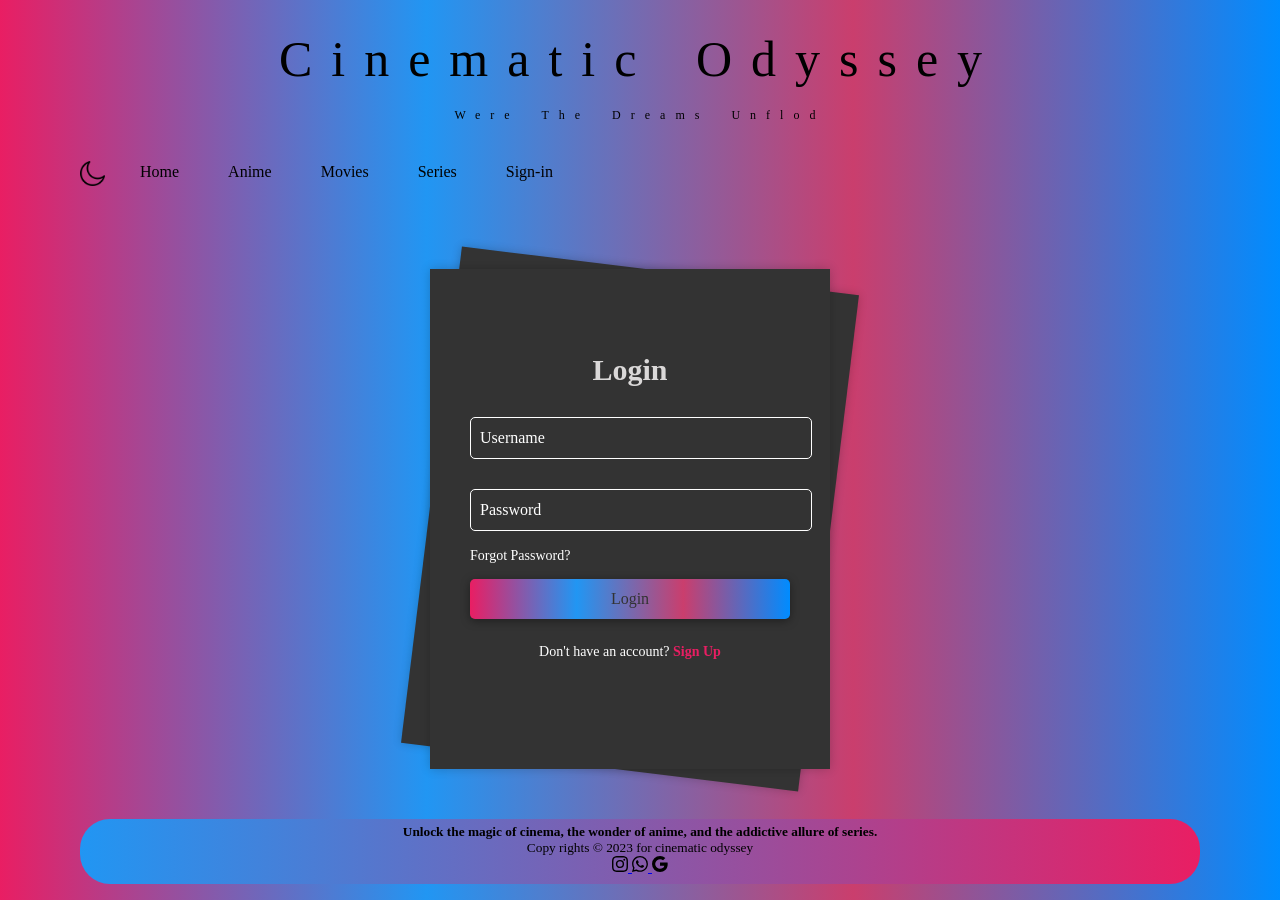
<file: sign-in.html>
<!DOCTYPE html>
<html lang="en">
<head>
    <meta charset="UTF-8">
    <meta http-equiv="X-UA-Compatible" content="IE=edge">
    <meta name="viewport" content="width=device-width, initial-scale=1.0">
    <meta name="Keywords" content="Anime,movies,films, series,hero">
    <link rel="stylesheet" href="style.css">
    <script src="script.js"></script>
    <link rel="website icon" href="icon/icon.jpg" />
    <title>cinematic odyssey </title>
    <header class="forhead">
        cinematic odyssey 
        <small class="textunderhead">
            Were the dreams Unflod
        </small>
    </header>
    <nav>
        <ul>
            <img src="icon/moon.png" onclick="Theme()" id="icon">
            <li><a href="index.html">Home</a></li>
            <li><a href="anime.html">Anime</a></li>
            <li><a href="movies.html">Movies</a></li>
            <li><a href="seires.html">Series</a></li>
            <li><a href="sign-in.html">Sign-in</a></li>
        </ul>
    </nav>
</head>
<body>
    <div class="wrapper">
        <div class="form-wrapper sign-up">
            <form action="">
                <h2>Sign Up</h2>
                <div class="input-group">
                    <input type="text" required>
                    <label for="">Username</label>
                </div>
                <div class="input-group">
                    <input type="email" required>
                    <label for="">Email</label>
                </div>
                <div class="input-group">
                    <input type="password" required>
                    <label for="">Password</label>
                </div>
                <button type="submit" class="btn">Sign Up</button>
                <div class="sign-link">
                    <p>Already have an account? <a href="#" class="signIn-link">Sign In</a></p>
                </div>
            </form>
        </div>
        
        <div class="form-wrapper sign-in">
            <form action="">
                <h2>Login</h2>
                <div class="input-group">
                    <input type="text" required>
                    <label for="">Username</label>
                </div>
                <div class="input-group">
                    <input type="password" required>
                    <label for="">Password</label>
                </div>
                <div class="forgot-pass">
                    <a href="#">Forgot Password?</a>
                </div>
                <button type="submit" class="btn">Login</button>
                <div class="sign-link">
                    <p>Don't have an account? <a href="#" class="signUp-link">Sign Up</a></p>
                </div>
            </form>
        </div>
    </div>
    <footer>
        <small>
            <b>
                Unlock the magic of cinema, the wonder of anime, and the addictive allure of series. 
            </b>
        </small>
        <small>
            Copy rights &copy; 2023 for cinematic odyssey<br>
        </small>
            <a href="https://instagram.com/mo3st__x7?igshid=OGQ5ZDc2ODk2ZA==" >
                <svg xmlns="http://www.w3.org/2000/svg" width="16" height="16" fill="currentColor" class="bi bi-instagram" viewBox="0 0 16 16">
                    <path d="M8 0C5.829 0 5.556.01 4.703.048 3.85.088 3.269.222 2.76.42a3.917 3.917 0 0 0-1.417.923A3.927 3.927 0 0 0 .42 2.76C.222 3.268.087 3.85.048 4.7.01 5.555 0 5.827 0 8.001c0 2.172.01 2.444.048 3.297.04.852.174 1.433.372 1.942.205.526.478.972.923 1.417.444.445.89.719 1.416.923.51.198 1.09.333 1.942.372C5.555 15.99 5.827 16 8 16s2.444-.01 3.298-.048c.851-.04 1.434-.174 1.943-.372a3.916 3.916 0 0 0 1.416-.923c.445-.445.718-.891.923-1.417.197-.509.332-1.09.372-1.942C15.99 10.445 16 10.173 16 8s-.01-2.445-.048-3.299c-.04-.851-.175-1.433-.372-1.941a3.926 3.926 0 0 0-.923-1.417A3.911 3.911 0 0 0 13.24.42c-.51-.198-1.092-.333-1.943-.372C10.443.01 10.172 0 7.998 0h.003zm-.717 1.442h.718c2.136 0 2.389.007 3.232.046.78.035 1.204.166 1.486.275.373.145.64.319.92.599.28.28.453.546.598.92.11.281.24.705.275 1.485.039.843.047 1.096.047 3.231s-.008 2.389-.047 3.232c-.035.78-.166 1.203-.275 1.485a2.47 2.47 0 0 1-.599.919c-.28.28-.546.453-.92.598-.28.11-.704.24-1.485.276-.843.038-1.096.047-3.232.047s-2.39-.009-3.233-.047c-.78-.036-1.203-.166-1.485-.276a2.478 2.478 0 0 1-.92-.598 2.48 2.48 0 0 1-.6-.92c-.109-.281-.24-.705-.275-1.485-.038-.843-.046-1.096-.046-3.233 0-2.136.008-2.388.046-3.231.036-.78.166-1.204.276-1.486.145-.373.319-.64.599-.92.28-.28.546-.453.92-.598.282-.11.705-.24 1.485-.276.738-.034 1.024-.044 2.515-.045v.002zm4.988 1.328a.96.96 0 1 0 0 1.92.96.96 0 0 0 0-1.92zm-4.27 1.122a4.109 4.109 0 1 0 0 8.217 4.109 4.109 0 0 0 0-8.217zm0 1.441a2.667 2.667 0 1 1 0 5.334 2.667 2.667 0 0 1 0-5.334"/>
                </svg>
            </a>
            <a href="https://wa.me/qr/EU6WFRZOKTH7B1" >
                <svg xmlns="http://www.w3.org/2000/svg" width="16" height="16" fill="currentColor" class="bi bi-whatsapp" viewBox="0 0 16 16">
                    <path d="M13.601 2.326A7.854 7.854 0 0 0 7.994 0C3.627 0 .068 3.558.064 7.926c0 1.399.366 2.76 1.057 3.965L0 16l4.204-1.102a7.933 7.933 0 0 0 3.79.965h.004c4.368 0 7.926-3.558 7.93-7.93A7.898 7.898 0 0 0 13.6 2.326zM7.994 14.521a6.573 6.573 0 0 1-3.356-.92l-.24-.144-2.494.654.666-2.433-.156-.251a6.56 6.56 0 0 1-1.007-3.505c0-3.626 2.957-6.584 6.591-6.584a6.56 6.56 0 0 1 4.66 1.931 6.557 6.557 0 0 1 1.928 4.66c-.004 3.639-2.961 6.592-6.592 6.592zm3.615-4.934c-.197-.099-1.17-.578-1.353-.646-.182-.065-.315-.099-.445.099-.133.197-.513.646-.627.775-.114.133-.232.148-.43.05-.197-.1-.836-.308-1.592-.985-.59-.525-.985-1.175-1.103-1.372-.114-.198-.011-.304.088-.403.087-.088.197-.232.296-.346.1-.114.133-.198.198-.33.065-.134.034-.248-.015-.347-.05-.099-.445-1.076-.612-1.47-.16-.389-.323-.335-.445-.34-.114-.007-.247-.007-.38-.007a.729.729 0 0 0-.529.247c-.182.198-.691.677-.691 1.654 0 .977.71 1.916.81 2.049.098.133 1.394 2.132 3.383 2.992.47.205.84.326 1.129.418.475.152.904.129 1.246.08.38-.058 1.171-.48 1.338-.943.164-.464.164-.86.114-.943-.049-.084-.182-.133-.38-.232z"/>
                  </svg>
            </a>
            <a href="https://mostafasa7754@gmail.com/" >
                <svg xmlns="http://www.w3.org/2000/svg" width="16" height="16" fill="currentColor" class="bi bi-google" viewBox="0 0 16 16">
                    <path d="M15.545 6.558a9.42 9.42 0 0 1 .139 1.626c0 2.434-.87 4.492-2.384 5.885h.002C11.978 15.292 10.158 16 8 16A8 8 0 1 1 8 0a7.689 7.689 0 0 1 5.352 2.082l-2.284 2.284A4.347 4.347 0 0 0 8 3.166c-2.087 0-3.86 1.408-4.492 3.304a4.792 4.792 0 0 0 0 3.063h.003c.635 1.893 2.405 3.301 4.492 3.301 1.078 0 2.004-.276 2.722-.764h-.003a3.702 3.702 0 0 0 1.599-2.431H8v-3.08h7.545z"/>
                  </svg>
            </a>
    </footer>
</body>
<script src="sign-in.js"></script>
</html>
</file>
<file: style.css>
* 
{   
    font-family: times;
    margin: 0;
    padding: 0;
}
body
{
    min-height: 100vh;
    justify-content: center;
    align-items: center;
    flex: 1;
    margin-left:80px;
    margin-right: 80px;
    background:var(--thememode-color);
    background-size: cover;
}
/*background-color: rgb(38, 38, 43);*/
/*background-color:var(--secondary-color);*/
/*background-color: #212121;*/
/*background-color: #edf2fc;*/
/*url(background/blob-scene-haikei\ \(4\).png)*/
/*rgb(38, 38, 43)*/

.forhead
{
    font-size: 50px;
    background-color: transparent;
    text-align: center;
    padding-top: 30px ;
    padding-bottom: 30px;
    border-radius: 10px;
    letter-spacing: 19px;
    word-spacing: 9px;
    text-transform: capitalize;
    color: var(--font-color);
    display: block;
}
svg
{
    color: var(--font-color);
    display: inline;
}
:root
{
    --thememode-color:linear-gradient(to right,#e91e63,#2196f3,#ca3e6d,#008cff);
    --font-color:#000;                      /* purple,rgb(83, 199, 214)*/
    --border-color:rgb(75, 93, 95);
    --footer-color:linear-gradient(to left,#e91e63,#2196f3);
    --footertext-color:#000;
    --imgshadow-color:#000;
    --link-color:#e91e63;
    --label-color:#fff;
    --paper-color:#333;
    --paperhead-color:#dad8d8;
    --button-color:#333;
}
.dark-theme
{
    --thememode-color:linear-gradient(to right,rgb(10, 0, 10),rgb(59, 77, 80));
    --font-color:#fff;
    --border-color:powderblue;
    --footer-color:linear-gradient(to left,rgb(10,0,10),rgb(59,77,80));
    --footertext-color:#fff;
    --imgshadow-color:#fff;
    --link-color:#1ee9a4;
    --label-color:#333;
    --paper-color:#fff;
    --paperhead-color:#555;
    --button-color:#fff;
}
#icon
{
    margin-bottom: -9px;
    height: 25px;
    width: 25px;
    cursor: pointer;
}
.textunderhead
{
    display: block;
    letter-spacing: 10px;
    word-spacing: 9px;
    font-size: 12px;
    padding-top: 20px;
}
nav
{
    word-spacing: 15px;
    padding: 8px 0 8px 0;
}
nav ul
{
    flex: 1;
    text-align: left;
}
nav li
{
    display: inline;
}
li a
{
    text-decoration: none;
    color: var(--font-color);
    text-align: center;
    padding:14px 14px 16px 16px;
    border-radius: 20px;
}
li a:hover
{
    /*background-image:linear-gradient( to left,red,rgb(92, 4, 255)) ;*/
    border: 2px solid var(--border-color);
}
/*rgb(63, 62, 62)*/
.sideimg-right
{
    float: right;
    height: 320px;
    width: 180px;
    clear: left;
    margin-right: -70px;
    margin-top: -120px;
    cursor: pointer;
    opacity: .9;
    transition-property: height, width;
    transition-duration: 0.3s; 
    transition: 1s;
    filter: contrast(150%);
    filter: drop-shadow(5px 5px 5px var(--imgshadow-color));
}
.sideimg-right:hover
{
    height: 250px;
    width: 170px;
    opacity: 1;
    transform:scale(2,2);
}
.sideimg-left
{
    float: left;
    height: 310px;
    width: 220px;
    border-radius: 20px;
    clear: right;
    margin-right: -80px;
    opacity: .8;
    transition-property: height, width;
    transition-duration: 0.3s; 
    transition: 1s;
    filter: contrast(100%);
    filter: drop-shadow(5px 5px 5px var(--imgshadow-color));
}
.sideimg-left:hover
{
    height: 180px;
    width: 130px;
    opacity: 1;
    transform:scale(2,2);
}

footer
{
    background-image:var(--footer-color);
    color: var(--footertext-color);
    border-radius: 30px;
    display: block;
    text-justify: auto;
    text-align: center;
    margin-top: 50px;
    padding: 5px 2px 8px 2px;
}
.box1
{
    grid-area: menu; 
    color:var(--font-color);
}
.box2 
{ 
    grid-area: sideimg; 
}
.box3
{
    grid-area: sign;
}
.grid-container 
{
    display: grid;
    grid-template-areas:'menu menu menu menu sideimg sideimg sideimg ';
    gap: 10px;
    padding: 10px;
    border-radius: 20px;
    margin: 8px 0 8px 0;
    background-color: transparent;
    transition-duration: 1s;
    transition: 1s;
    transition-property: height, width;
}
.grid-container:hover
{
    border:2px  solid var(--border-color);
    transition:ease-out;
}
.grid-container > div 
{
    padding: 20px 5px;
    font-size: 20px;
    word-spacing: 5px;
    letter-spacing: 0.5px;
    columns: 50px 2;
    column-gap: 30px;
    text-align: justify;
}
.grid-container2
{
  display: grid;
  grid-template-areas:' sideimg sideimg sideimg menu menu menu menu';
  gap: 10px;
  padding: 10px;
  background-color: transparent;
  border-radius: 20px;
  margin: 8px 0 8px 0;
  transition-duration: 1s;
  transition: 1s;
  transition-property: height, width;
}
.grid-container2:hover
{
    border:2px  solid var(--border-color);
    transition:ease-out;
}
.grid-container2 > div 
{
  padding: 20px 5px;
  font-size: 20px;
  word-spacing: 5px;
  letter-spacing: 0.5px;
  columns: 50px 2;
  column-gap: 30px;
  text-align: justify;
}
.grid-container3 
{
    display: grid;
    grid-template-areas:'menu menu menu menu sideimg sideimg sideimg ';
    gap: 10px;
    padding: 10px;
    background-color: transparent;
    border-radius: 20px;
    margin: 8px 0 8px 0;
    transition-duration: 1s;
    transition: 1s;
    transition-property: height, width;
}
.grid-container3:hover
{
    border:2px  solid var(--border-color);
    transition:ease-out;
}
.grid-container3 > div 
{
    padding: 20px 5px;
    font-size: 20px;
    word-spacing: 5px;
    letter-spacing: 0.5px;
    columns: 50px 2;
    column-gap: 30px;
    text-align: justify;
}
.grid-container4 
{
    display: grid;
    grid-template-areas:'sideimg sideimg sign sign sign sideimg  sideimg ';
    gap: 10px;
    padding: 10px;
    margin: 8px 0 8px 0;
    background-color: transparent;
}
.grid-container4 > div 
{
    padding: 20px 5px;
}
.wrapper 
{
    margin-left: 350px;
    margin-top: 80px;
    justify-content: center;
    align-items: center;
    position: relative;
    width: 400px;
    height: 500px;
}
.form-wrapper 
{
    position: absolute;
    top: 0;
    left: 0;
    display: flex;
    justify-content: center;
    align-items: center;
    width: 100%;
    height: 100%;
    background: var(--paper-color);
    box-shadow: 0 0 10px rgba(0, 0, 0, .2);
}
.wrapper.animate-signUp .form-wrapper.sign-in 
{
    transform: rotate(7deg);
    animation: animateRotate .7s ease-in-out forwards;
    animation-delay: .3s;
}
.wrapper.animate-signIn .form-wrapper.sign-in 
{
    animation: animateSignIn 1.5s ease-in-out forwards;
}
@keyframes animateSignIn 
{
    0% {
        transform: translateX(0);
    }

    50% {
        transform: translateX(-500px);
    }

    100% {
        transform: translateX(0) rotate(7deg);
    }
}
.wrapper .form-wrapper.sign-up 
{
    transform: rotate(7deg);
}
.wrapper.animate-signIn .form-wrapper.sign-up 
{
    animation: animateRotate .7s ease-in-out forwards;
    animation-delay: .3s;
}
@keyframes animateRotate 
{
    0% {
        transform: rotate(7deg);
    }

    100% {
        transform: rotate(0);
        z-index: 1;
    }
}

.wrapper.animate-signUp .form-wrapper.sign-up 
{
    animation: animateSignUp 1.5s ease-in-out forwards;
}

@keyframes animateSignUp 
{
    0% {
        transform: translateX(0);
        z-index: 1;
    }

    50% {
        transform: translateX(500px);
    }

    100% {
        transform: translateX(0) rotate(7deg);
    }
}
h2 
{
    font-size: 30px;
    color: var(--paperhead-color);
    text-align: center;
}
.input-group 
{
    position: relative;
    width: 320px;
    margin: 30px 0;
}
.input-group label 
{
    position: absolute;
    top: 50%;
    left: 5px;
    transform: translateY(-50%);
    font-size: 16px;
    color: var(--label-color);
    padding: 0 5px;
    pointer-events: none;
    transition: .5s;
}
.input-group input 
{
    width: 100%;
    height: 40px;
    font-size: 16px;
    color: var(--label-color);
    padding: 0 10px;
    background: transparent;
    border: 1px solid var(--label-color);
    outline: none;
    border-radius: 5px;
}
.input-group input:focus~label,
.input-group input:valid~label 
{
    top: 0;
    font-size: 12px;
    background: var(--paper-color);
}
.forgot-pass
{
    margin: -15px 0 15px;
}
.forgot-pass a 
{
    color: var(--label-color);
    font-size: 14px;
    text-decoration: none;
}
.forgot-pass a:hover 
{
    text-decoration: underline;
}
.btn 
{
    position: relative;
    top: 0;
    left: 0;
    width: 100%;
    height: 40px;
    background: var(--thememode-color);
    box-shadow: 0 2px 10px rgba(0, 0, 0, .4);
    font-size: 16px;
    color: var(--button-color);
    font-weight: 500;
    cursor: pointer;
    border-radius: 5px;
    border: none;
    outline: none;
}
.sign-link 
{
    font-size: 14px;
    text-align: center;
    margin: 25px 0;
}
.sign-link p 
{
    color: var(--label-color);
}
.sign-link p a 
{
    color: var(--link-color);
    text-decoration: none;
    font-weight: 600;
}
.sign-link p a:hover 
{
    text-decoration: underline;
}
small
{
    display: block;
}
</file>
<file: styleanime.css>
* 
{   
    font-family: times;
}
body
{
    min-height: 100vh;
    justify-content: center;
    align-items: center;
    flex: 1;
    margin-left:80px;
    margin-right: 80px;
    background:var(--thememode-color);
    background-size: cover;
}
#icon
{
    margin-bottom: -9px;
    height: 25px;
    width: 25px;
    cursor: pointer;
}
.forhead
{
    font-size: 50px;
    background-color: transparent;
    text-align: center;
    padding-top: 30px;
    padding-bottom: 30px;
    border-radius: 10px;
    letter-spacing: 19px;
    word-spacing: 9px;
    text-transform: capitalize;
    color: var(--font-color);
    display: block;
}
svg
{
    color: var(--font-color);
    display: inline;
}
:root
{
    --thememode-color:linear-gradient(to right,#e91e63,#2196f3);
    --font-color:#000;
    --border-color:rgb(75, 93, 95);
    --footer-color:linear-gradient(to left,#e91e63,#2196f3);
    --footertext-color:#000;
    --imgshadow-color:#000;
}
.dark-theme
{
    --thememode-color:linear-gradient(to right,rgb(10, 0, 10),rgb(59, 77, 80));
    --font-color:#fff;
    --border-color:powderblue;
    --footer-color:linear-gradient(to left,rgb(10,0,10),rgb(59,77,80));
    --footertext-color:#fff;
    --imgshadow-color:#fff;
}
.textunderhead
{
    display: block;
    letter-spacing: 10px;
    word-spacing: 9px;
    font-size: 12px;
    padding-top: 20px;
}
nav
{
   word-spacing: 15px;
   padding: 8px 0 8px 0;
  
}
nav li
{
    display: inline;
}
li a
{
    text-decoration: none;
    color: var(--font-color);
    text-align: center;
    padding:14px 14px 16px 16px;
    border-radius: 20px;
}
li a:hover
{
    border: 2px solid var(--border-color);
}
.sideimg-right
{
    float: right;
    height: 250px;
    width: 170px;
    border-radius: 20px;
    clear: left;
    margin-right: -70px;
    margin-top: -10px;
    transition-property: height, width;
    transition-duration: 0.3s; 
    transition: 1s;
    filter: contrast(150%);
    filter: drop-shadow(5px 5px 5px var(--imgshadow-color));
}
.sideimg-right:hover
{
    height: 150px;
    width: 100px;
    
    opacity: 1;
    transform:scale(2,2);
}
.sideimg-left
{
    float: left;
    height: 310px;
    width: 220px;
    border-radius: 20px;
    clear: right;
    margin-right: -80px;
    transition-property: height, width;
    transition-duration: 0.3s; 
    transition: 1s;
    filter: contrast(100%);
    filter: drop-shadow(5px 5px 5px var(--imgshadow-color));
}
.sideimg-left:hover
{
    height: 180px;
    width: 130px;
    transform:scale(2,2);
}
footer
{
    background-image:var(--footer-color);
    color: var(--footertext-color);
    border-radius: 30px;
    display: block;
    text-justify: auto;
    text-align: center;
    margin-top: 50px;
    padding: 5px 2px 5px 2px;
}
.box1
{
    grid-area: menu; 
    color:var(--font-color);
}
.box2 
{ 
    grid-area: sideimg; 
}
.grid-container 
{
    display: grid;
    grid-template-areas:'menu menu menu menu sideimg sideimg sideimg ';
    gap: 10px;
    padding: 10px;
    background-color:transparent;
    transition:1s ;
    transition-duration: 1s;
    transition-property: height, witht;
    border-radius: 20px;
    margin: 8px 0 8px 0;
}
.grid-container:hover
{
    transition: ease-out;
    border: 2px solid var(--border-color);
}
.grid-container > div 
{
    padding: 20px 5px;
    font-size: 20px;
    word-spacing: 5px;
    letter-spacing: 0.5px;
    columns: 50px 2;
    column-gap: 30px;
    text-align: justify;
}
.grid-container2
{
    display: grid;
    grid-template-areas:' sideimg sideimg menu menu menu menu menu';
    gap: 10px;
    padding: 10px;
    background-color:transparent;
    transition:1s ;
    transition-duration: 1s;
    transition-property: height, witht;
    border-radius:20px;
    margin: 8px 0 8px 0;
}
.grid-container2:hover
{
    transition: ease-out;
    border: 2px solid var(--border-color);    
}
.grid-container2 > div 
{
  padding: 20px 5px;
  font-size: 20px;
  word-spacing: 5px;
  letter-spacing: 0.5px;
  columns: 50px 2;
  column-gap: 30px;
  text-align: justify;
}
.grid-container3 
{
    display: grid;
    grid-template-areas:'menu menu menu menu sideimg sideimg sideimg ';
    gap: 10px;
    padding: 10px;
    transition:1s ;
    transition-duration: 1s;
    transition-property: height, witht;
    border-radius: 20px;
    margin: 8px 0 8px 0;
}
.grid-container3:hover
{
    transition: ease-out;
    border: 2px solid var(--border-color);
}
.grid-container3 > div 
{
    padding: 20px 5px;
    font-size: 20px;
    word-spacing: 5px;
  letter-spacing: 0.5px;
  columns: 50px 2;
  column-gap: 30px;
  text-align: justify;
}
.grid-container4
{
    
    display: grid;
    grid-template-areas:'menu sideimg sideimg sideimg sideimg sideimg sideimg ';
    gap: 10px;
    padding: 10px;
    transition:1s ;
    transition-duration: 1s;
    transition-property: height, witht;
    border-radius: 20px;
    margin: 8px 0 8px 0;
}
.grid-container4:hover
{
    transition: ease-out;
    border: 2px solid silver;
} 
.grid-container4 > div 
{
    padding: 20px 5px;
}
.sideimg-right4
{
    float: right;
    height: 150px;
    width: 90px;
    border-radius: 35px;
    margin-right: -60px;
    margin-top: -15px;
    padding: 0px 55px 0px 55px;
    display: inline;
    transition-property: height, width;
    transition-duration: 0.3s; 
    transition: 1s;
    filter: contrast(150%);
}
small
{
    display: block;
}
meter
{
    font-size: medium; 
    clear: right;
}
label
{
    display: block;
    font-size:large;
}
</file>
<file: styleMovies.css>
* 
{   
    font-family: times;
}
body
{
    min-height: 100vh;
    justify-content: center;
    align-items: center;
    flex: 1;
    margin-left:80px;
    margin-right: 80px;
    background:var(--thememode-color);
    background-size: cover;
}
#icon
{
    margin-bottom: -9px;
    height: 25px;
    width: 25px;
    cursor: pointer;
}
.forhead
{
    font-size: 50px;
    background-color: transparent;
    text-align: center;
    padding-top: 30px;
    padding-bottom: 30px;
    border-radius: 10px;
    letter-spacing: 19px;
    word-spacing: 9px;
    text-transform: capitalize;
    color: var(--font-color);
    display: block;
}
svg
{
    color: var(--font-color);
    display: inline;
}
:root
{
    --thememode-color:linear-gradient(to right,#e91e63,#2196f3);
    --font-color:#000;
    --border-color:rgb(75, 93, 95);
    --footer-color:linear-gradient(to left,#e91e63,#2196f3);
    --footertext-color:#000;
    --imgshadow-color:#000;
}
.dark-theme
{
    --thememode-color:linear-gradient(to right,rgb(10, 0, 10),rgb(59, 77, 80));
    --font-color:#fff;
    --border-color:powderblue;
    --footer-color:linear-gradient(to left,rgb(10,0,10),rgb(59,77,80));
    --footertext-color:#fff;
    --imgshadow-color:#fff;
}
.textunderhead
{
    display: block;
    letter-spacing: 10px;
    word-spacing: 9px;
    font-size: 12px;
    padding-top: 20px;
}
nav
{
   word-spacing: 15px;
   padding: 8px 0 8px 0;
  
}
nav li
{
    display: inline;
}
li a
{
    text-decoration: none;
    color: var(--font-color);
    text-align: center;
    padding:14px 14px 16px 16px;
    border-radius: 20px;
}
li a:hover
{
    border: 2px solid var(--border-color);
}
.sideimg-right
{
    float: right;
    height: 250px;
    width: 170px;
    border-radius: 20px;
    clear: left;
    margin-right: -70px;
    margin-top: -10px;
    transition-property: height, width;
    transition-duration: 0.3s; 
    transition: 1s;
    filter: contrast(150%);
    filter: drop-shadow(5px 5px 5px var(--imgshadow-color));
}
.sideimg-right:hover
{
    height: 150px;
    width: 100px;
    opacity: 1;
    transform:scale(2,2);
}
.sideimg-left
{
    float: left;
    height: 370px;
    width: 200px;
    border-radius: 20px;
    clear: right;
    margin-right: -80px;
    transition-property: height, width;
    transition-duration: 0.3s; 
    transition: 1s;
    filter: contrast(100%);
    filter: drop-shadow(5px 5px 5px var(--imgshadow-color));
}
.sideimg-left:hover
{
    height: 180px;
    width: 130px;
    transform:scale(2,2);
}
footer
{
    background-image:var(--footer-color);
    color: var(--footertext-color);
    border-radius: 30px;
    display: block;
    text-justify: auto;
    text-align: center;
    margin-top: 50px;
    padding: 5px 2px 5px 2px;
}
.box1
{
    grid-area: menu; 
     color:var(--font-color);
}
.box2 
{ 
    grid-area: sideimg; 
}
.grid-container 
{
    display: grid;
    grid-template-areas:'menu menu menu menu sideimg sideimg sideimg ';
    gap: 10px;
    padding: 10px;
    background-color:transparent;
    transition:1s ;
    transition-duration: 1s;
    transition-property: height, witht;
    border-radius: 20px;
    margin: 8px 0 8px 0;
}
.grid-container:hover
{
    transition: ease-out;
    border: 2px solid var(--border-color);
}
.grid-container > div 
{
    padding: 20px 5px;
    font-size: 20px;
    word-spacing: 5px;
    letter-spacing: 0.5px;
    columns: 50px 2;
    column-gap: 30px;
    text-align: justify;
}
.grid-container2
{
    display: grid;
    grid-template-areas:' sideimg sideimg menu menu menu menu menu';
    gap: 10px;
    padding: 10px;
    background-color:transparent;
    transition:1s ;
    transition-duration: 1s;
    transition-property: height, witht;
    border-radius:20px;
    margin: 8px 0 8px 0;
}
.grid-container2:hover
{
    transition: ease-out;
    border: 2px solid var(--border-color);    
}
.grid-container2 > div 
{
  padding: 20px 5px;
  font-size: 20px;
  word-spacing: 5px;
  letter-spacing: 0.5px;
  columns: 50px 2;
  column-gap: 30px;
  text-align: justify;
}
.grid-container3 
{
    display: grid;
    grid-template-areas:'menu menu menu menu sideimg sideimg sideimg ';
    gap: 10px;
    padding: 10px;
    transition:1s ;
    transition-duration: 1s;
    transition-property: height, witht;
    border-radius: 20px;
    margin: 8px 0 8px 0;
}
.grid-container3:hover
{
    transition: ease-out;
    border: 2px solid var(--border-color);
}
.grid-container3 > div 
{
    padding: 20px 5px;
    font-size: 20px;
    word-spacing: 5px;
    letter-spacing: 0.5px;
    columns: 50px 2;
    column-gap: 30px;
    text-align: justify;
}
.grid-container4
{
    
    display: grid;
    grid-template-areas:'menu sideimg sideimg sideimg sideimg sideimg sideimg ';
    gap: 10px;
    padding: 10px;
    transition:1s ;
    transition-duration: 1s;
    transition-property: height, witht;
    border-radius: 20px;
    margin: 8px 0 8px 0;
}
.grid-container4:hover
{
    transition: ease-out;
    border: 2px solid silver;
} 
.grid-container4 > div 
{
    padding: 20px 5px;
}
.sideimg-right4
{
    float: right;
    height: 150px;
    width: 90px;
    border-radius: 35px;
    margin-right: -60px;
    margin-top: -15px;
    padding: 0px 55px 0px 55px;
    display: inline;
    transition-property: height, width;
    transition-duration: 0.3s; 
    transition: 1s;
    filter: contrast(150%);
}
small
{
    display: block;
}
meter
{
    font-size: medium; 
    clear: right;
}
label
{
    display: block;
    font-size:large;
}
</file>
<file: styleseires.css>
* 
{   
    font-family: times;
}
body
{
    min-height: 100vh;
    justify-content: center;
    align-items: center;
    flex: 1;
    margin-left:80px;
    margin-right: 80px;
    background:var(--thememode-color);
    background-size: cover;
}
#icon
{
    margin-bottom: -9px;
    height: 25px;
    width: 25px;
    cursor: pointer;
}
.forhead
{
    font-size: 50px;
    background-color: transparent;
    text-align: center;
    padding-top: 30px;
    padding-bottom: 30px;
    border-radius: 10px;
    letter-spacing: 19px;
    word-spacing: 9px;
    text-transform: capitalize;
    color: var(--font-color);
    display: block;
}
svg
{
    color: var(--font-color);
    display: inline;
}
:root
{
    --thememode-color:linear-gradient(to right,#e91e63,#2196f3);
    --font-color:#000;
    --border-color:rgb(75, 93, 95);
    --footer-color:linear-gradient(to left,#e91e63,#2196f3);
    --footertext-color:#000;
    --imgshadow-color:#000;
}
.dark-theme
{
    --thememode-color:linear-gradient(to right,rgb(10, 0, 10),rgb(59, 77, 80));
    --font-color:#fff;
    --border-color:powderblue;
    --footer-color:linear-gradient(to left,rgb(10,0,10),rgb(59,77,80));
    --footertext-color:#fff;
    --imgshadow-color:#fff;
}
.textunderhead
{
    display: block;
    letter-spacing: 10px;
    word-spacing: 9px;
    font-size: 12px;
    padding-top: 20px;
}
nav
{
   word-spacing: 15px;
   padding: 8px 0 8px 0;
  
}
nav li
{
    display: inline;
}
li a
{
    text-decoration: none;
    color: var(--font-color);
    text-align: center;
    padding:14px 14px 16px 16px;
    border-radius: 20px;
}
li a:hover
{
    border: 2px solid var(--border-color);
}
.sideimg-right
{
    float: right;
    height: 270px;
    width: 200px;
    border-radius: 20px;
    clear: left;
    margin-right: -70px;
    margin-top: -10px;
    transition-property: height, width;
    transition-duration: 0.3s; 
    transition: 1s;
    filter: contrast(150%);
    filter: drop-shadow(5px 5px 5px var(--imgshadow-color));
}
.sideimg-right:hover
{
    height: 250px;
    width: 150px;
    opacity: 1;
    transform:scale(2,2);
}
.sideimg-left
{
    float: left;
    height: 310px;
    width: 220px;
    border-radius: 20px;
    clear: right;
    margin-right: -80px;
    transition-property: height, width;
    transition-duration: 0.3s; 
    transition: 1s;
    filter: contrast(100%);
    filter: drop-shadow(5px 5px 5px var(--imgshadow-color));
}
.sideimg-left:hover
{
    height: 180px;
    width: 130px;
    transform:scale(2,2);
}
footer
{
    background-image:var(--footer-color);
    color: var(--footertext-color);
    border-radius: 30px;
    display: block;
    text-justify: auto;
    text-align: center;
    margin-top: 50px;
    padding: 5px 2px 5px 2px;
}
.box1
{
    grid-area: menu; 
     color:var(--font-color);
}
.box2 
{ 
    grid-area: sideimg; 
}
.grid-container 
{
    display: grid;
    grid-template-areas:'menu menu menu menu sideimg sideimg sideimg ';
    gap: 10px;
    padding: 10px;
    background-color:transparent;
    transition:1s ;
    transition-duration: 1s;
    transition-property: height, witht;
    border-radius: 20px;
    margin: 8px 0 8px 0;
}
.grid-container:hover
{
    transition: ease-out;
    border: 2px solid var(--border-color);
}
.grid-container > div 
{
    padding: 20px 5px;
    font-size: 20px;
    word-spacing: 5px;
    letter-spacing: 0.5px;
    columns: 50px 2;
    column-gap: 30px;
    text-align: justify;
}
.grid-container2
{
    display: grid;
    grid-template-areas:' sideimg sideimg menu menu menu menu menu';
    gap: 10px;
    padding: 10px;
    background-color:transparent;
    transition:1s ;
    transition-duration: 1s;
    transition-property: height, witht;
    border-radius:20px;
    margin: 8px 0 8px 0;
}
.grid-container2:hover
{
    transition: ease-out;
    border: 2px solid var(--border-color);    
}
.grid-container2 > div 
{
  padding: 20px 5px;
  font-size: 20px;
  word-spacing: 5px;
  letter-spacing: 0.5px;
  columns: 50px 2;
  column-gap: 30px;
  text-align: justify;
}
.grid-container3 
{
    display: grid;
    grid-template-areas:'menu menu menu menu sideimg sideimg sideimg ';
    gap: 10px;
    padding: 10px;
    transition:1s ;
    transition-duration: 1s;
    transition-property: height, witht;
    border-radius: 20px;
    margin: 8px 0 8px 0;
}
.grid-container3:hover
{
    transition: ease-out;
    border: 2px solid var(--border-color);
}
.grid-container3 > div 
{
    padding: 20px 5px;
    font-size: 20px;
    word-spacing: 5px;
    letter-spacing: 0.5px;
    columns: 50px 2;
    column-gap: 30px;
    text-align: justify;
}
.grid-container4
{
    
    display: grid;
    grid-template-areas:'menu sideimg sideimg sideimg sideimg sideimg sideimg ';
    gap: 10px;
    padding: 10px;
    transition:1s ;
    transition-duration: 1s;
    transition-property: height, witht;
    border-radius: 20px;
    margin: 8px 0 8px 0;
}
.grid-container4:hover
{
    transition: ease-out;
    border: 2px solid silver;
} 
.grid-container4 > div 
{
    padding: 20px 5px;
}
.sideimg-right4
{
    float: right;
    height: 150px;
    width: 90px;
    border-radius: 35px;
    margin-right: -60px;
    margin-top: -15px;
    padding: 0px 55px 0px 55px;
    display: inline;
    transition-property: height, width;
    transition-duration: 0.3s; 
    transition: 1s;
    filter: contrast(150%);
}
small
{
    display: block;
}
meter
{
    font-size: medium; 
    clear: right;
}
label
{
    display: block;
    font-size:large;
}
</file>
